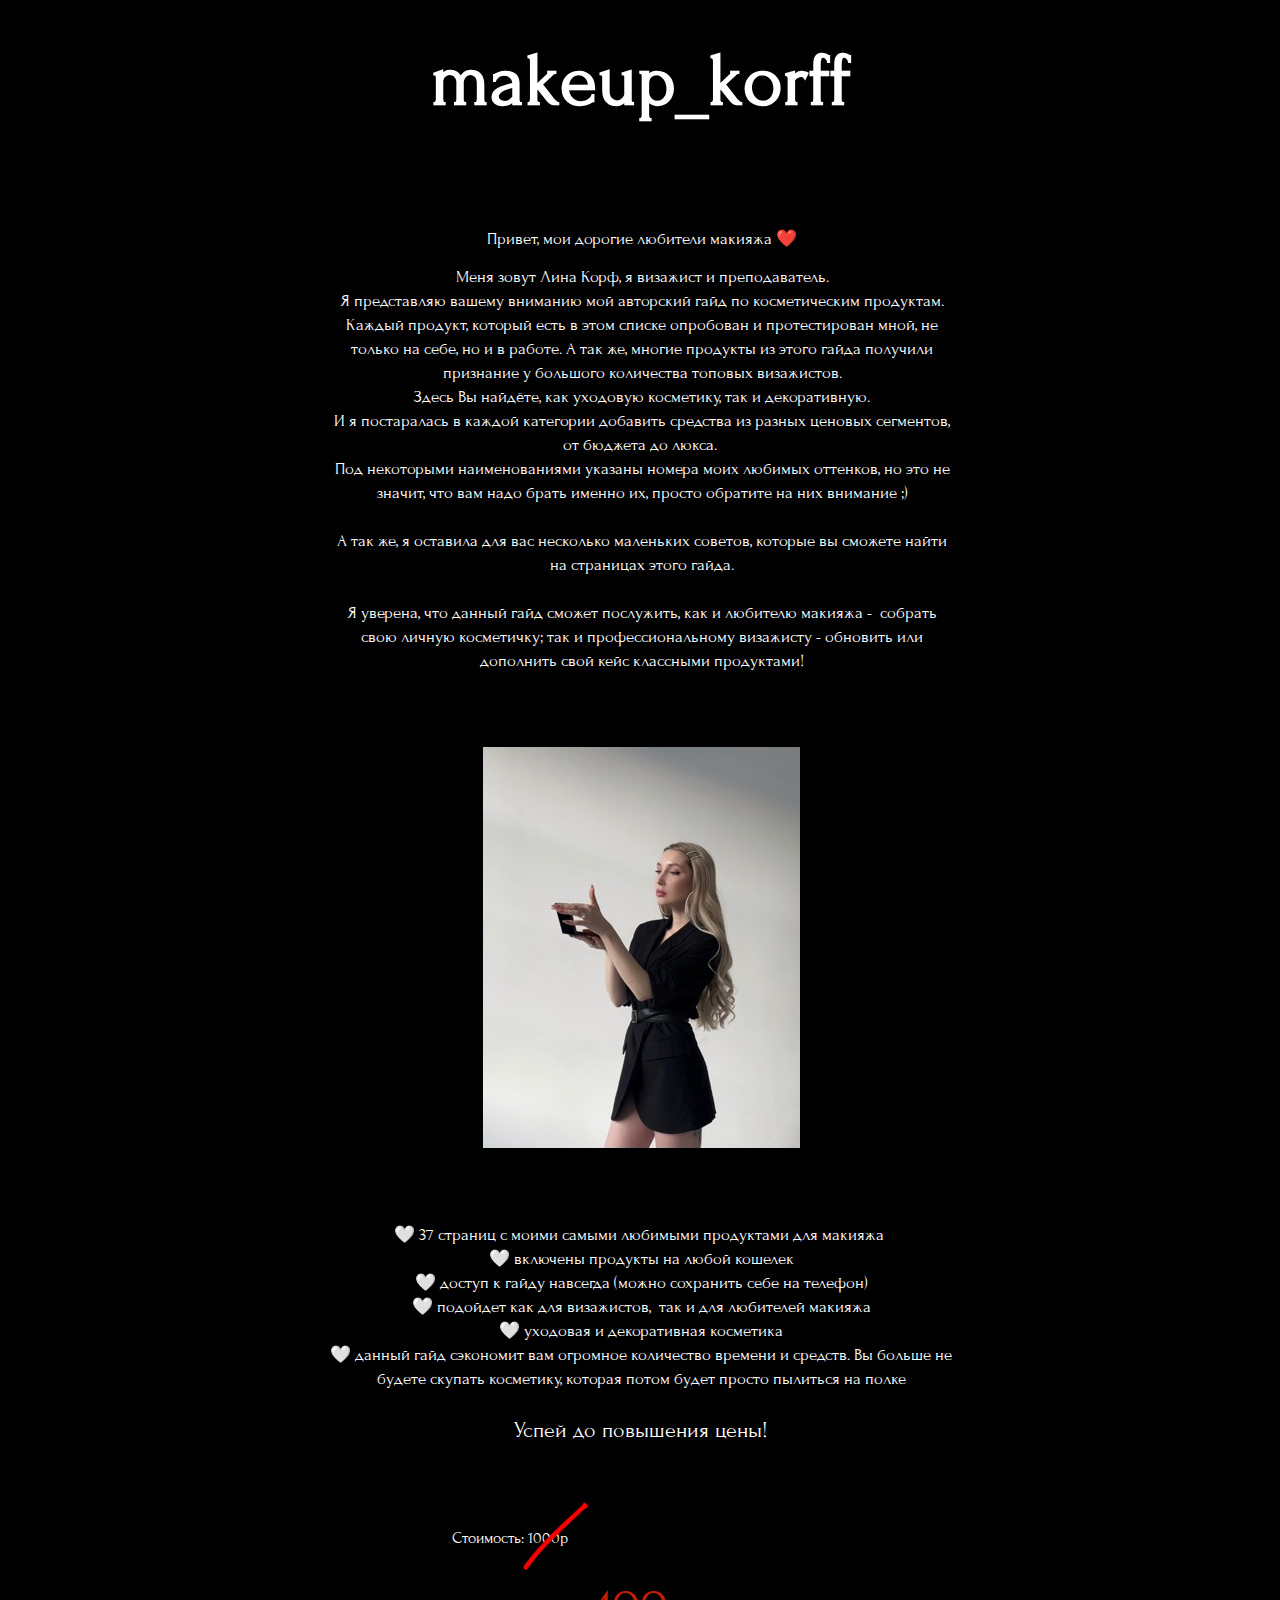
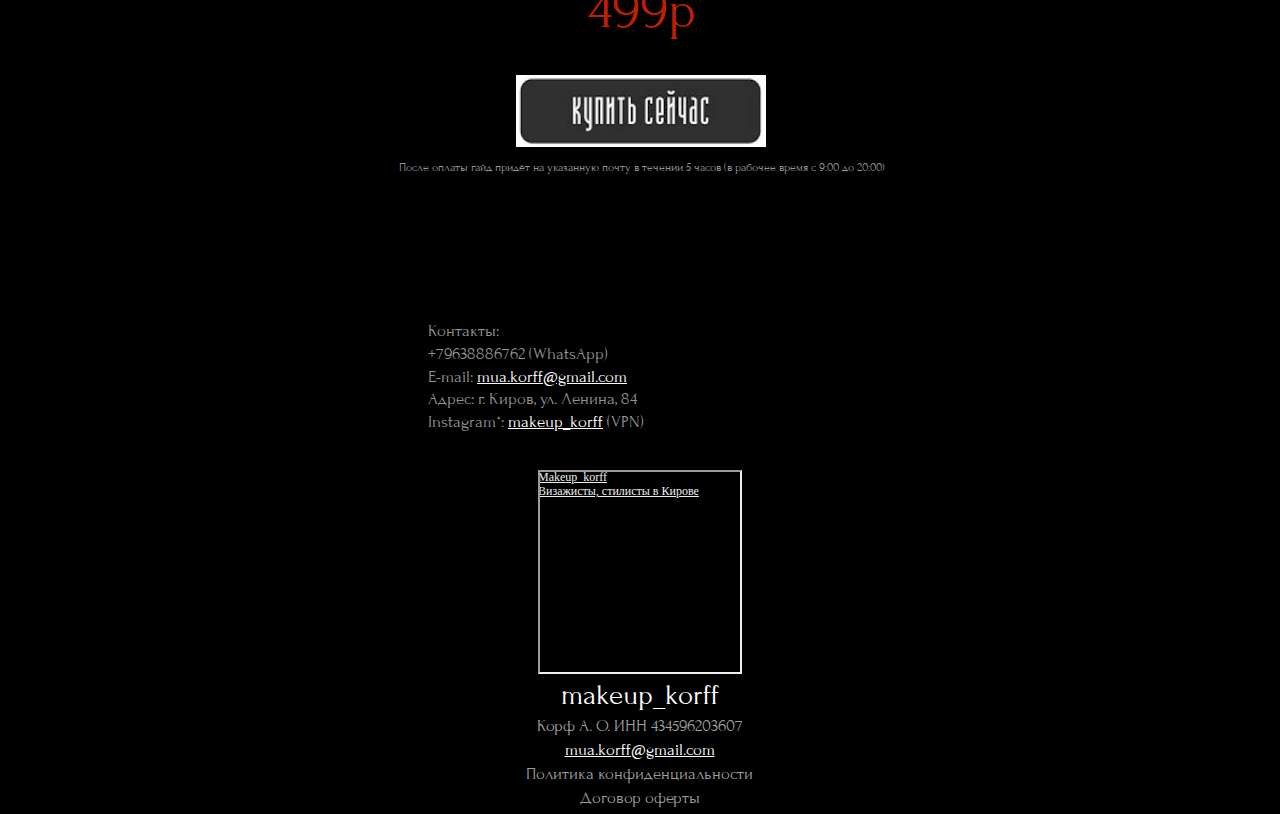
<file: index.html>
<?xml version="1.0" encoding="UTF-8"?>
<!DOCTYPE html PUBLIC "-//W3C//DTD XHTML 1.0 Transitional//EN" "http://www.w3.org/TR/xhtml1/DTD/xhtml1-transitional.dtd">


<html xmlns="http://www.w3.org/1999/xhtml" xml:lang="ru" lang="ru">
  <head><meta http-equiv="Content-Type" content="text/html; charset=UTF-8" />
    <link rel="preconnect" href="https://fonts.googleapis.com">
    <link rel="preconnect" href="https://fonts.gstatic.com" crossorigin>
    <link href="https://fonts.googleapis.com/css2?family=Forum&display=swap" rel="stylesheet">
    <meta name="Generator" content="iWeb 3.0" />
    <meta name="iWeb-Build" content="local-build-20230511" />
    <meta http-equiv="X-UA-Compatible" content="IE=EmulateIE7" />
    <meta name="viewport" content="width=700" />
    <title>makeup_korff</title>
    <link rel="stylesheet" type="text/css" media="screen,print" href="index_files/index.css" />
    <!--[if lt IE 8]><link rel='stylesheet' type='text/css' media='screen,print' href='index_files/indexIE.css'/><![endif]-->
    <!--[if gte IE 8]><link rel='stylesheet' type='text/css' media='screen,print' href='Media/IE8.css'/><![endif]-->
    <style type="text/css">
/*<![CDATA[*/
	@import "Scripts/Widgets/HTMLRegion/Paste.css";
/*]]>*/
</style>
    <script type="text/javascript" src="Scripts/iWebSite.js"></script>
    <script type="text/javascript" src="Scripts/Widgets/SharedResources/WidgetCommon.js"></script>
    <script type="text/javascript" src="Scripts/Widgets/Navbar/navbar.js"></script>
    <script type="text/javascript" src="Scripts/iWebImage.js"></script>
    <script type="text/javascript" src="Scripts/iWebMediaGrid.js"></script>
    <script type="text/javascript" src="Scripts/Widgets/HTMLRegion/Paste.js"></script>
    <script type="text/javascript" src="index_files/index.js"></script>
  </head>
  <body style="background: rgb(0, 0, 0); margin: 0pt; " onload="onPageLoad();" onunload="onPageUnload();">
    <div style="text-align: center; ">
      <div style="margin-bottom: 0px; margin-left: auto; margin-right: auto; margin-top: 0px; overflow: hidden; position: relative; word-wrap: break-word;  background: rgb(0, 0, 0); text-align: left; width: 700px; " id="body_content">
        <div style="margin-left: 0px; position: relative; width: 700px; z-index: 0; " id="nav_layer">
          <div style="height: 0px; line-height: 0px; " class="bumper"> </div>
          <div class="com-apple-iweb-widget-navbar flowDefining" id="widget0" style="margin-left: 29px; margin-top: 0px; opacity: 1.00; position: relative; width: 643px; z-index: 1; ">
    
            <div id="widget0-navbar" class="navbar">

      
              <div id="widget0-bg" class="navbar-bg">

        
                <ul id="widget0-navbar-list" class="navbar-list">
 <li></li> 
</ul>
                
      
</div>
              
    
</div>
          </div>
          
          <div style="clear: both; height: 0px; line-height: 0px; " class="spacer"> </div>
        </div>
        <div style="height: 60px; margin-left: 0px; position: relative; width: 700px; z-index: 10; " id="header_layer">
          <div style="height: 0px; line-height: 0px; " class="bumper"> </div>
          <div id="id1" style="height: 60px; left: 36px; position: absolute; top: 0px; width: 630px; z-index: 1; " class="style_SkipStroke shape-with-text">
            <div class="text-content style_External_630_60" style="padding: 0px; ">
              <div class="style">
                <p style="padding-bottom: 0pt; padding-top: 0pt; " class="paragraph_style">makeup_korff</p>
              </div>
            </div>
          </div>
        </div>
        <div style="margin-left: 0px; position: relative; width: 700px; z-index: 5; " id="body_layer">
          <div style="height: 0px; line-height: 0px; " class="bumper"> </div>
          <div style="height: 1px; line-height: 1px; " class="tinyText"> </div>
          <div style="margin-left: 37px; margin-top: 150px; position: relative; width: 630px; z-index: 1; " class="style_SkipStroke_1 shape-with-text flowDefining">
            <div class="text-content style_External_630_458" style="padding: 0px; ">
              <div class="style">
                <p style="padding-top: 0pt; " class="paragraph_style_1">Меня зовут Лина Корф, я визажист и преподаватель. <br /></p>
                <p class="paragraph_style_1">Я представляю вашему вниманию мой авторский гайд по косметическим продуктам.<br /></p>
                <p class="paragraph_style_1"> Каждый продукт, который есть в этом списке опробован и протестирован мной, не только на себе, но и в работе. А так же, многие продукты из этого гайда получили признание у большого количества топовых визажистов. <br /></p>
                <p class="paragraph_style_1">Здесь Вы найдёте, как уходовую косметику, так и декоративную. <br /></p>
                <p class="paragraph_style_1">И я постаралась в каждой категории добавить средства из разных ценовых сегментов, от бюджета до люкса.  <br /></p>
                <p class="paragraph_style_1">Под некоторыми наименованиями указаны номера моих любимых оттенков, но это не значит, что вам надо брать именно их, просто обратите на них внимание ;)<br /></p>
                <p class="paragraph_style_1"><br /></p>
                <p class="paragraph_style_1">А так же, я оставила для вас несколько маленьких советов, которые вы сможете найти на страницах этого гайда.<br /></p>
                <p class="paragraph_style_1"><br /></p>
                <p style="padding-bottom: 0pt; " class="paragraph_style_1">Я уверена, что данный гайд сможет послужить, как и любителю макияжа -  собрать свою личную косметичку; так и профессиональному визажисту - обновить или дополнить свой кейс классными продуктами!</p>
              </div>
            </div>
          </div>
          


          <div id="id2" style="height: 32px; left: 37px; position: absolute; top: 113px; width: 630px; z-index: 1; " class="style_SkipStroke_2 shape-with-text">
            <div class="text-content graphic_shape_layout_style_default_External_630_32" style="padding: 0px; ">
              <div class="graphic_shape_layout_style_default">
                <p style="padding-bottom: 0pt; padding-top: 0pt; " class="paragraph_style_1">Привет, мои дорогие любители макияжа ❤️</p>
              </div>
            </div>
          </div>
          


          <div id="id3" style="height: 250px; left: 36px; position: absolute; top: 1109px; width: 630px; z-index: 1; " class="style_SkipStroke_1 shape-with-text">
            <div class="text-content style_External_630_250" style="padding: 0px; ">
              <div class="style">
                <p style="padding-top: 0pt; " class="paragraph_style_2"> <span style="line-height: 24px; " class="style_1">🤍 37 страниц с моими самыми любимыми продуктами для макияжа  <br /></span></p>
                <p class="paragraph_style_2"><span style="line-height: 24px; " class="style_1">🤍 включены продукты на любой кошелек<br /></span></p>
                <p class="paragraph_style_2"><span style="line-height: 24px; " class="style_1">🤍 доступ к гайду навсегда (можно сохранить себе на телефон) <br /></span></p>
                <p class="paragraph_style_2"><span style="line-height: 24px; " class="style_1">🤍 подойдет как для визажистов,  так и для любителей макияжа <br /></span></p>
                <p class="paragraph_style_2"><span style="line-height: 24px; " class="style_1">🤍 уходовая и декоративная косметика<br /></span></p>
                <p class="paragraph_style_2"><span style="line-height: 24px; " class="style_1">🤍 данный гайд сэкономит вам огромное количество времени и средств. Вы больше не будете скупать косметику, которая потом будет просто пылиться на полке<br /></span></p>
                <p class="paragraph_style_2"><span style="line-height: 24px; " class="style_1"><br /></span></p>
                <p style="padding-bottom: 0pt; " class="paragraph_style_3"><span style="line-height: 31px; " class="style_2">Успей до повышения цены!</span></p>
              </div>
            </div>
          </div>
          


          <div style="height: 400px; width: 317px;  height: 400px; left: 193px; position: absolute; top: 637px; width: 317px; z-index: 1; " class="tinyText style_SkipStroke_3">
            <img src="index_files/IMG_0837.jpg" alt="" style="border: none; height: 401px; width: 317px; " />
          </div>
          


          <div id="id4" style="height: 151px; left: 158px; position: absolute; top: 1414px; width: 387px; z-index: 1; " class="style_SkipStroke_1 shape-with-text">
            <div class="text-content style_External_387_151" style="padding: 0px; ">
              <div class="style">
                <p style="padding-top: 0pt; " class="paragraph_style_4">Стоимость: 1000р<br /></p>
                <p class="paragraph_style_5"><br /></p>
                <p style="padding-bottom: 0pt; " class="paragraph_style_6">499<span style="line-height: 79px; " class="style_3">р</span></p>
              </div>
            </div>
          </div>
          


          <div id="id5" style="height: 125px; left: 134px; position: absolute; top: 1806px; width: 263px; z-index: 1; " class="style_SkipStroke_1 shape-with-text">
            <div class="text-content style_External_263_125" style="padding: 0px; ">
              <div class="style">
                <p style="padding-top: 0pt; " class="paragraph_style_7">Контакты:<br /></p>
                <p class="paragraph_style_7">+79638886762 (WhatsApp)<br /></p>
                <p class="paragraph_style_7">E-mail: <a title="mailto:mua.korff@gmail.com" href="mailto:mua.korff@gmail.com">mua.korff@gmail.com</a><br /></p>
                <p class="paragraph_style_7">Адрес: г. Киров, ул. Ленина, 84<br /></p>
                <p style="padding-bottom: 0pt; " class="paragraph_style_7">Instagram*: <a onclick="window.open(this.href); return false;" title="http://www.instagram.com/makeup_korff/" href="http://www.instagram.com/makeup_korff/" onkeypress="window.open(this.href); return false;">makeup_korff</a> (VPN)</p>
              </div>
            </div>
          </div>
          


          <div style="height: 71px; width: 250px;  height: 71px; left: 226px; position: absolute; top: 1565px; width: 250px; z-index: 1; " class="tinyText style_SkipStroke_3">
            <a href="op.html" title="op.html"><img src="index_files/photo_2023-05-10_21-06-29.jpg" alt="" style="border: none; height: 72px; width: 250px; " /></a>
          </div>
          <div class="com-apple-iweb-widget-HTMLRegion" id="widget1" style="height: 204px; left: 248px; opacity: 1.00; position: absolute; top: 1960px; width: 204px; z-index: 1; ">
            <script type="text/javascript"><!--//--><![CDATA[//><!--
    var widget1_htmlMarkupURL = ".//index_files/widget1_markup.html";
//--><!]]></script>
            <div id="widget1-htmlRegion" class="html_region_widget"></div>
          </div>
          <script type="text/javascript"><!--//--><![CDATA[//><!--
new Paste('widget1', 'Scripts/Widgets/HTMLRegion', 'Scripts/Widgets/SharedResources', '.', {"emptyLook": false});
//--><!]]></script>
          <div style="height: 92px; width: 92px;  height: 92px; left: 220px; position: absolute; top: 1380px; width: 92px; z-index: 1; " class="tinyText">
            <div style="position: relative; width: 92px; ">
              <img src="index_files/shapeimage_1.png" alt="" style="height: 69px; left: 0px; margin-left: 12px; margin-top: 12px; position: absolute; top: 0px; width: 67px; " />
            </div>
          </div>
          


          <div id="id6" style="height: 44px; left: 35px; position: absolute; top: 2163px; width: 630px; z-index: 1; " class="style_SkipStroke_1 shape-with-text">
            <div class="text-content style_External_630_44" style="padding: 0px; ">
              <div class="style">
                <p style="padding-bottom: 0pt; padding-top: 0pt; " class="paragraph_style_8">makeup_korff</p>
              </div>
            </div>
          </div>
          


          <div id="id7" style="height: 114px; left: 86px; position: absolute; top: 1645px; width: 532px; z-index: 1; " class="style_SkipStroke_1 shape-with-text">
            <div class="text-content style_External_532_114" style="padding: 0px; ">
              <div class="style">
                <p style="padding-bottom: 0pt; padding-top: 0pt; " class="paragraph_style_9">После оплаты гайд придёт на указанную почту в течении 5 часов (в рабочее время с 9:00 до 20:00)</p>
              </div>
            </div>
          </div>
          <div style="height: 1618px; line-height: 1618px; " class="spacer"> </div>
        </div>
        <div style="height: 119px; margin-left: 0px; position: relative; width: 700px; z-index: 15; " id="footer_layer">
          <div style="height: 0px; line-height: 0px; " class="bumper"> </div>
          <div id="id8" style="height: 104px; left: 25px; position: absolute; top: 15px; width: 649px; z-index: 1; " class="style_SkipStroke_1 shape-with-text">
            <div class="text-content style_External_649_104" style="padding: 0px; ">
              <div class="style">
                <p style="padding-top: 0pt; " class="paragraph_style_10">Корф А. О. ИНН 434596203607<br /></p>
                <p class="paragraph_style_10"><a title="mailto:mua.korff@gmail.com" href="mailto:mua.korff@gmail.com">mua.korff@gmail.com</a><br /></p>
                <p class="paragraph_style_10"><a class="class1" title="http://repetur.github.io/swc/pk.html" href="http://repetur.github.io/swc/pk.html">Политика конфиденциальности<br /></a></p>
                <p style="padding-bottom: 0pt; " class="paragraph_style_10"><a class="class1" title="http://repetur.github.io/swc/do.html" href="http://repetur.github.io/swc/do.html">Договор оферты</a></p>
              </div>
            </div>
          </div>
        </div>
      </div>
    </div>
  </body>
</html>
</file>
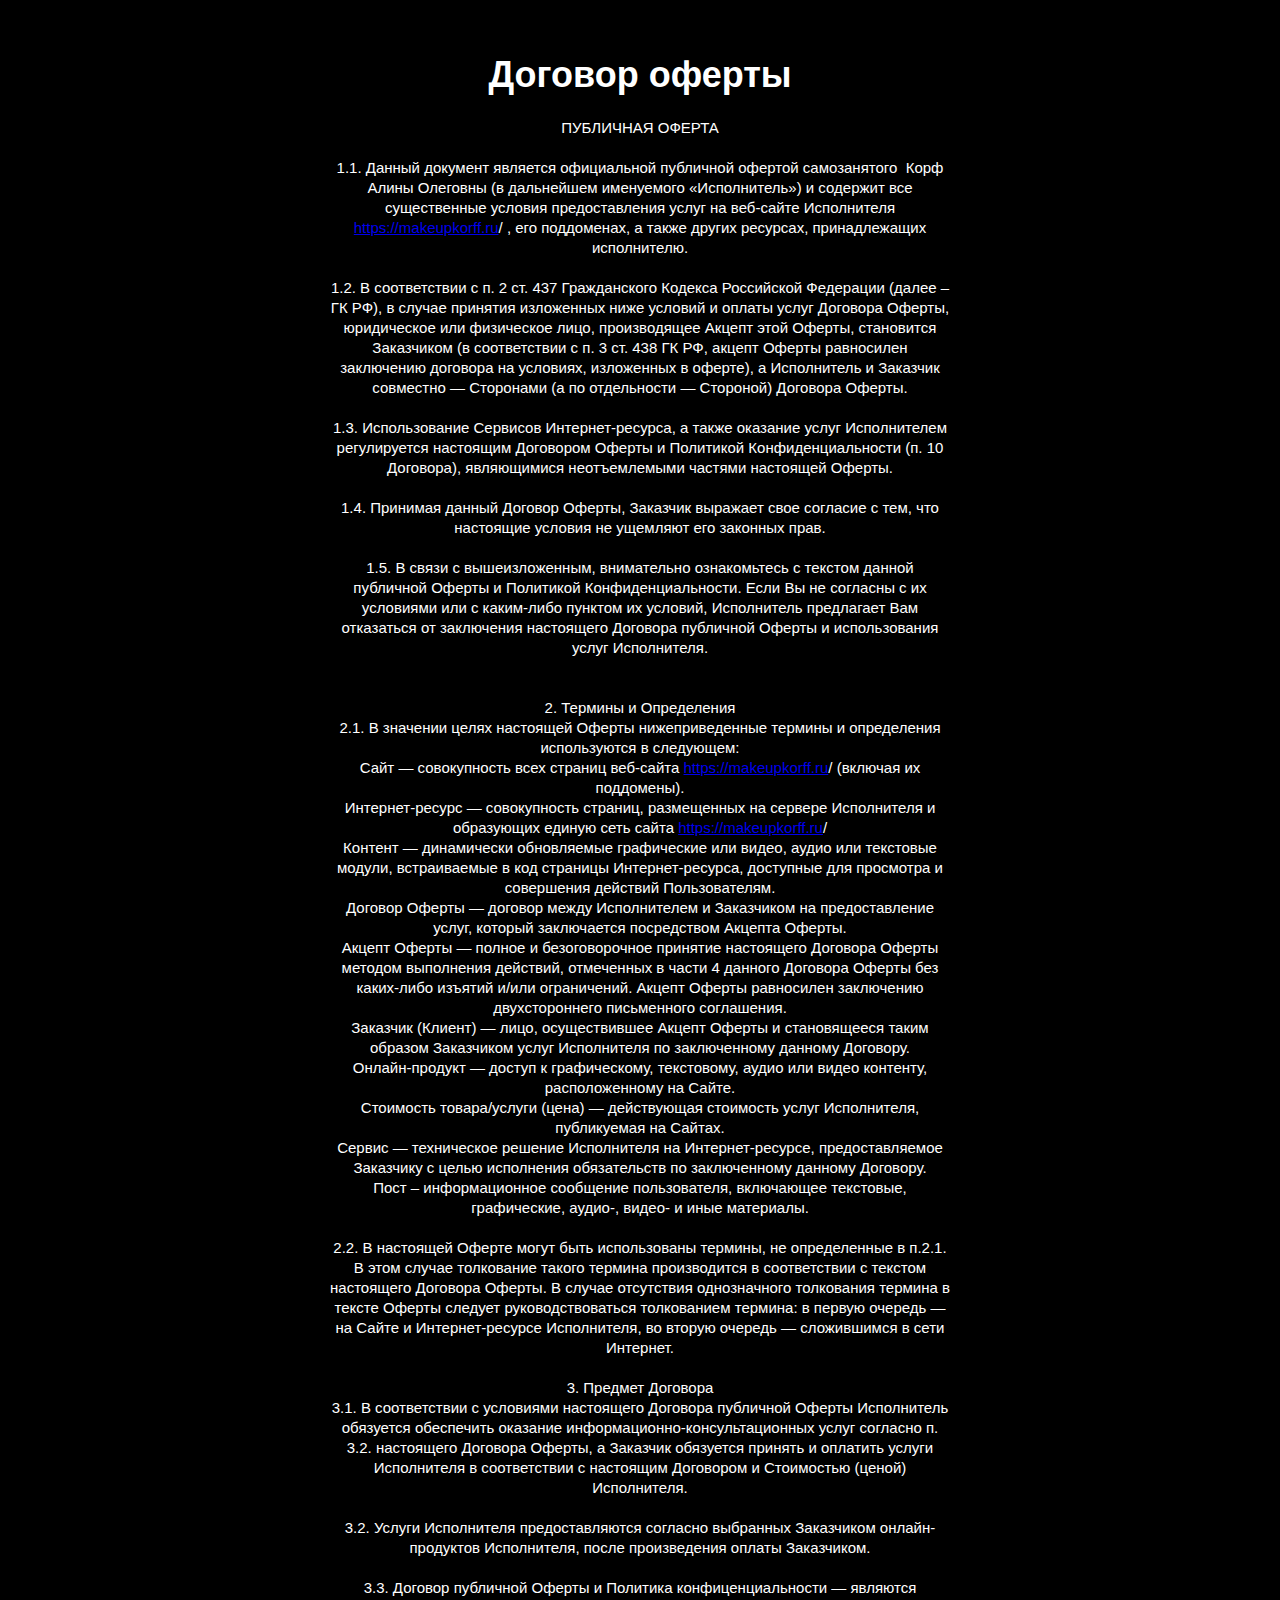
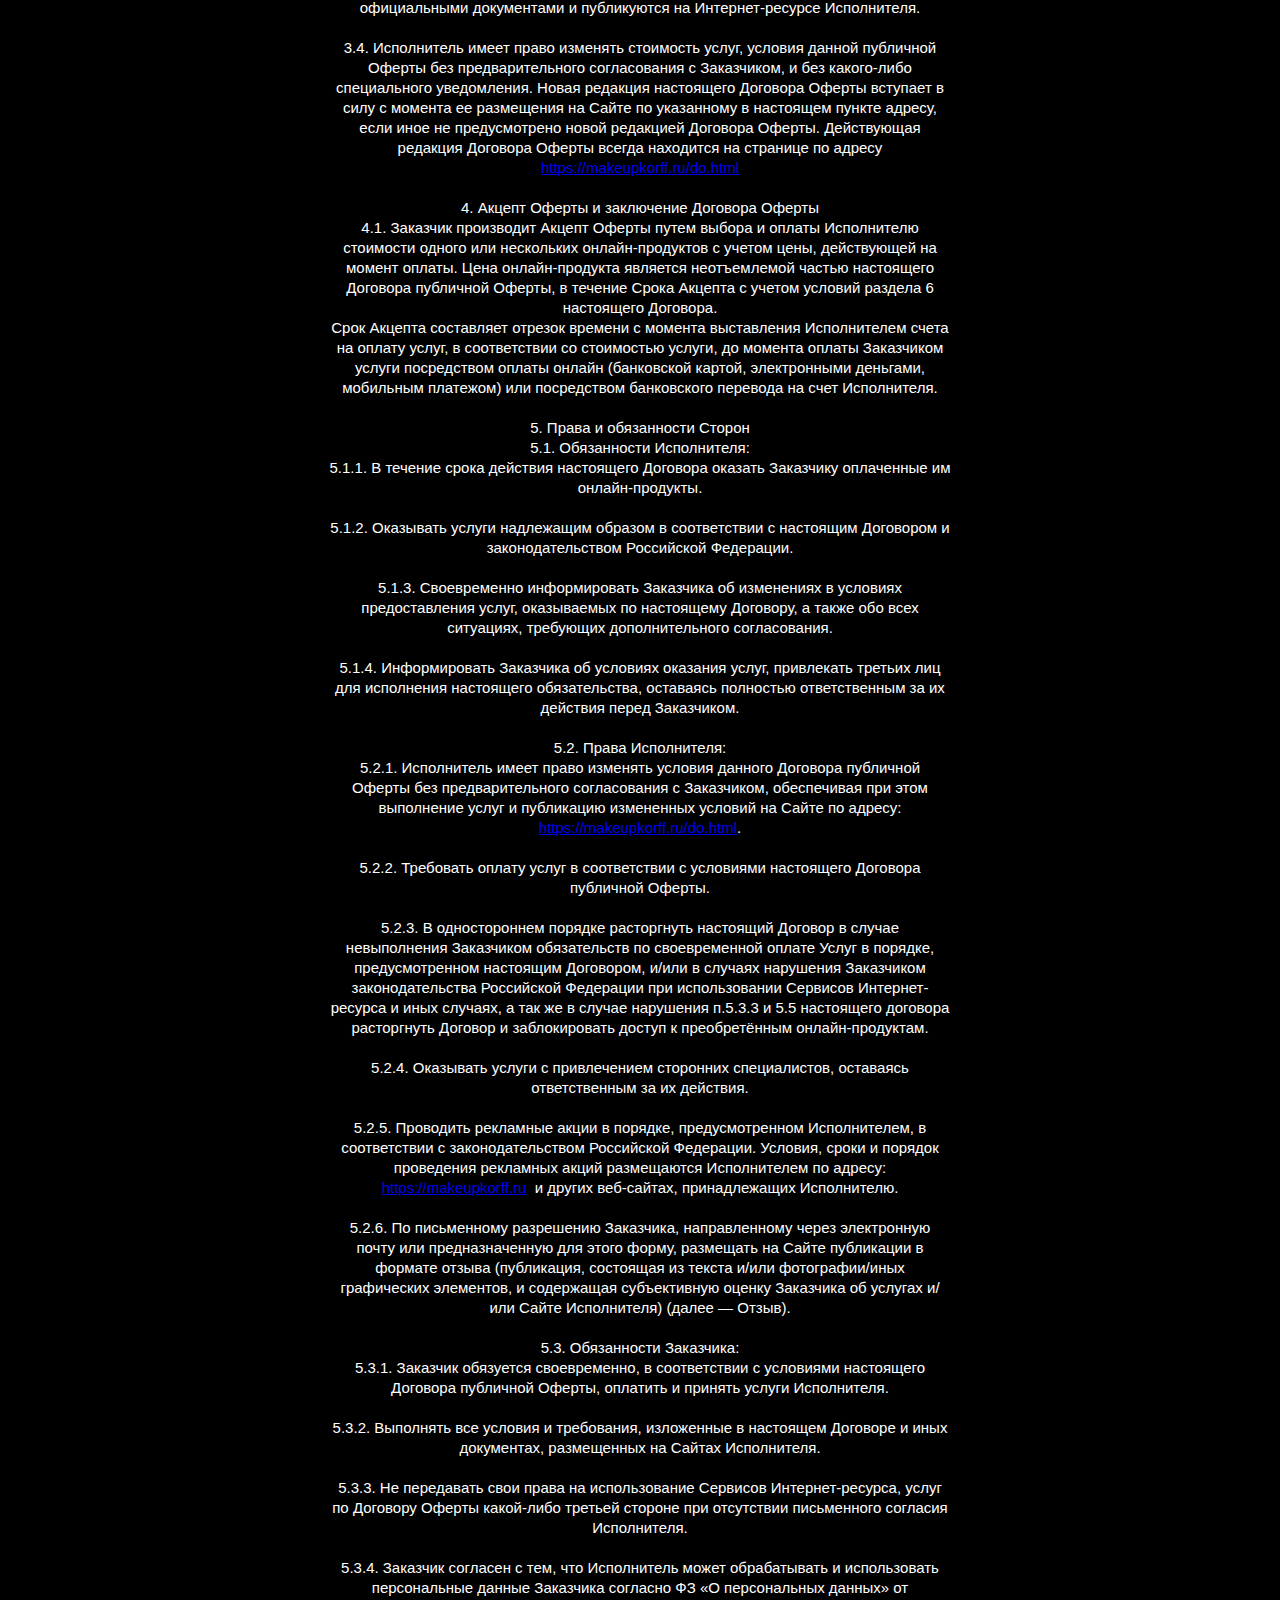
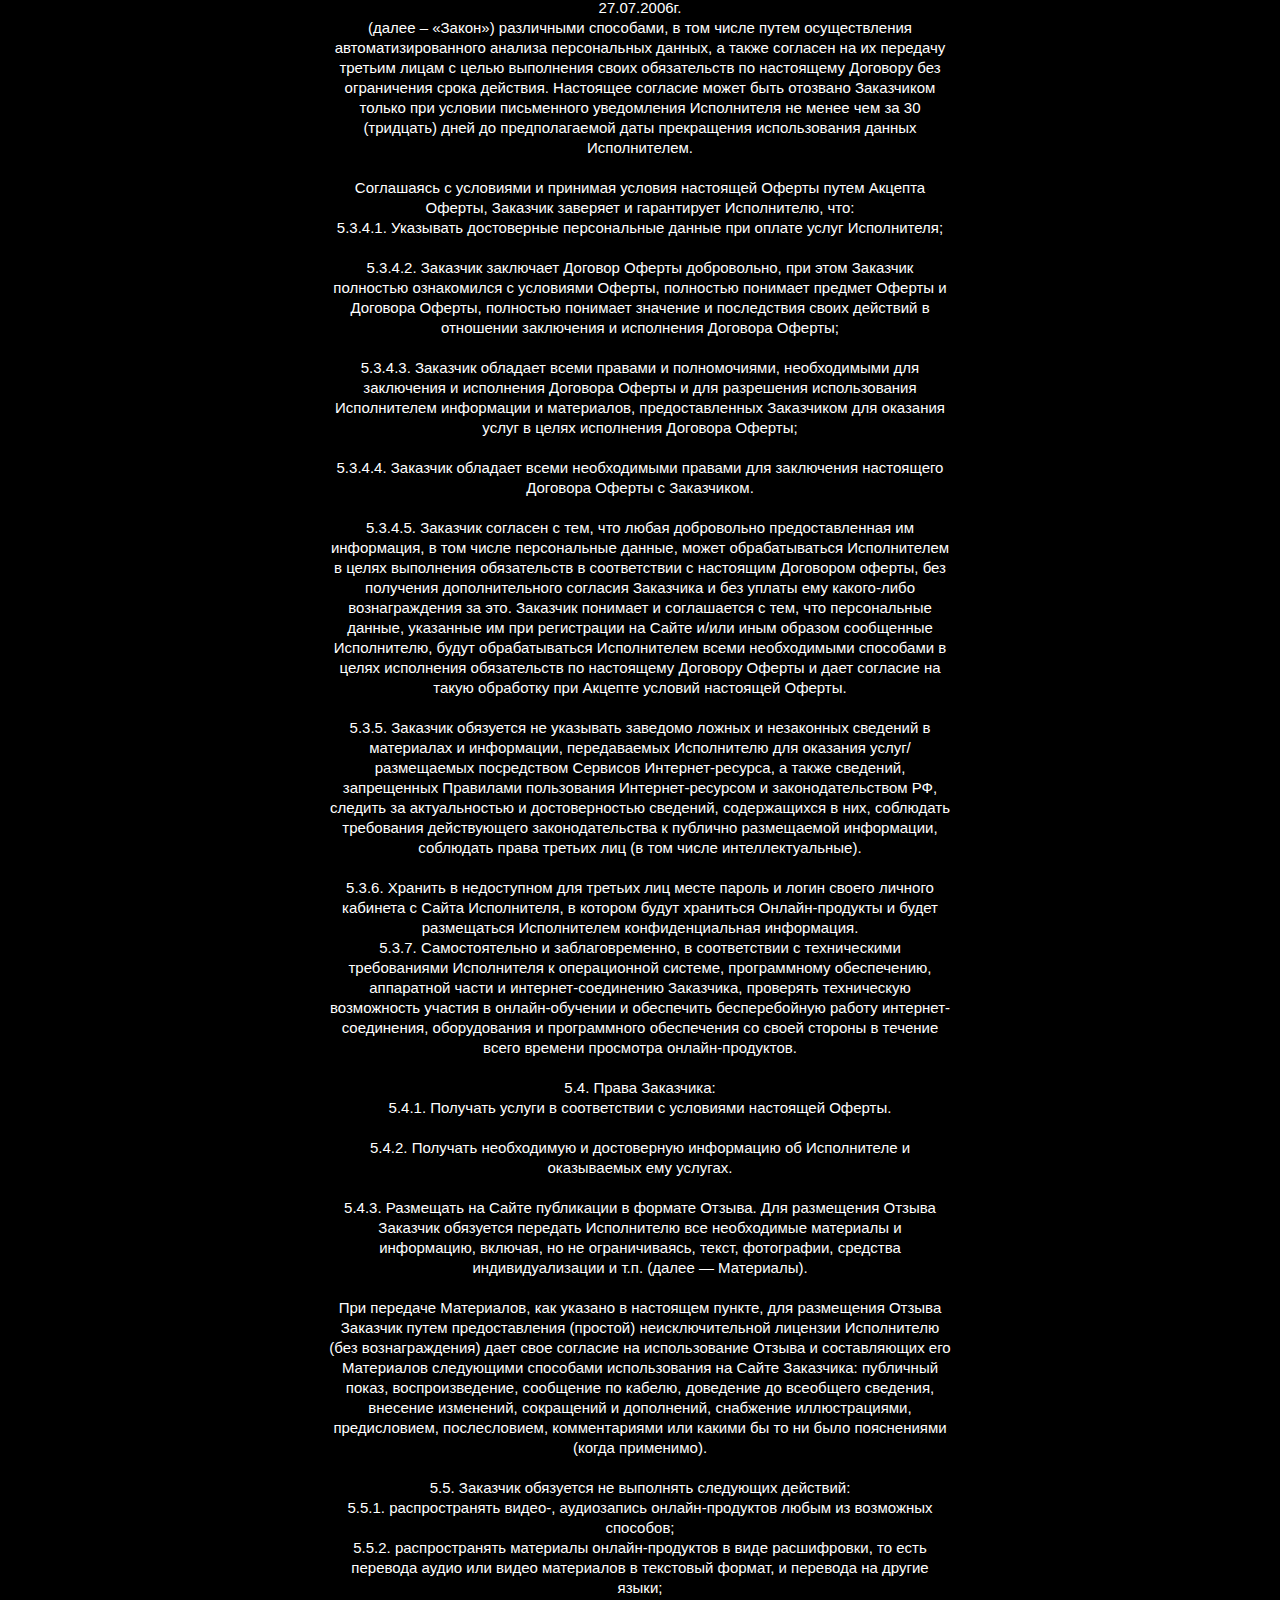
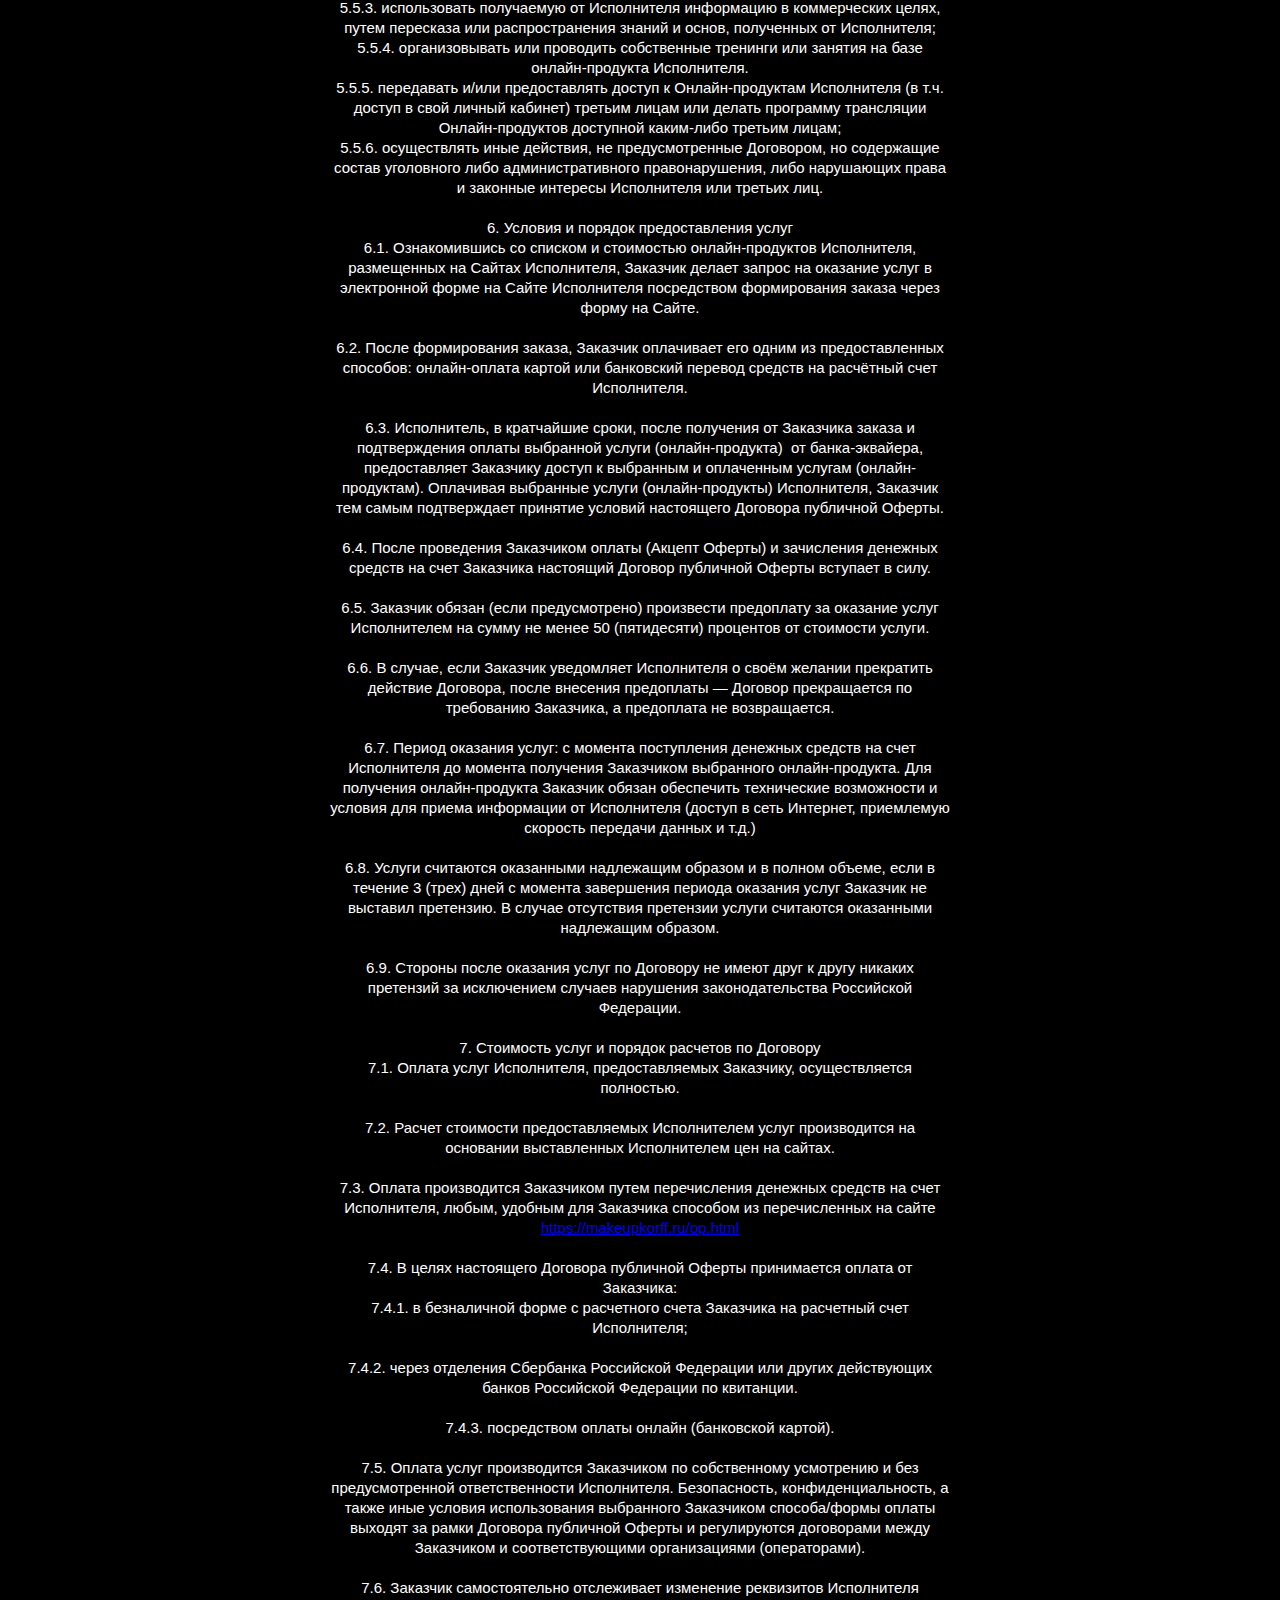
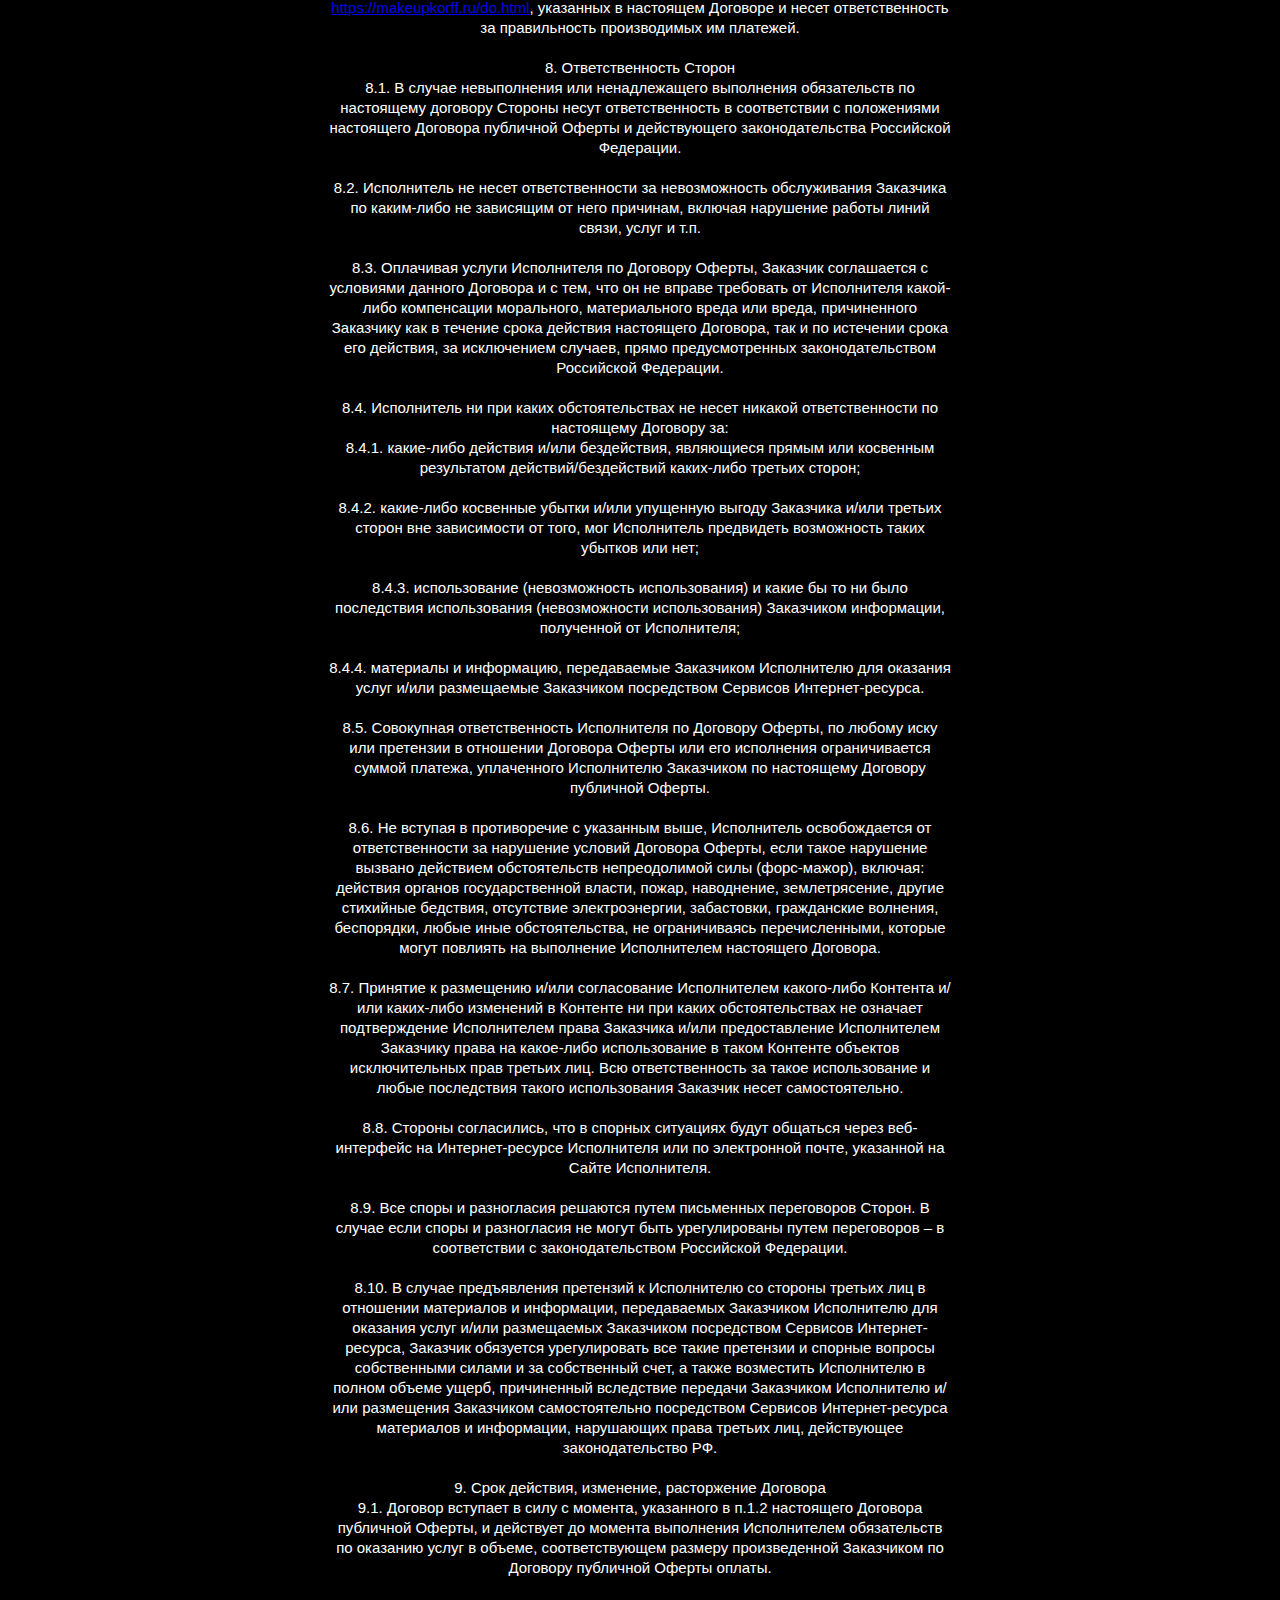
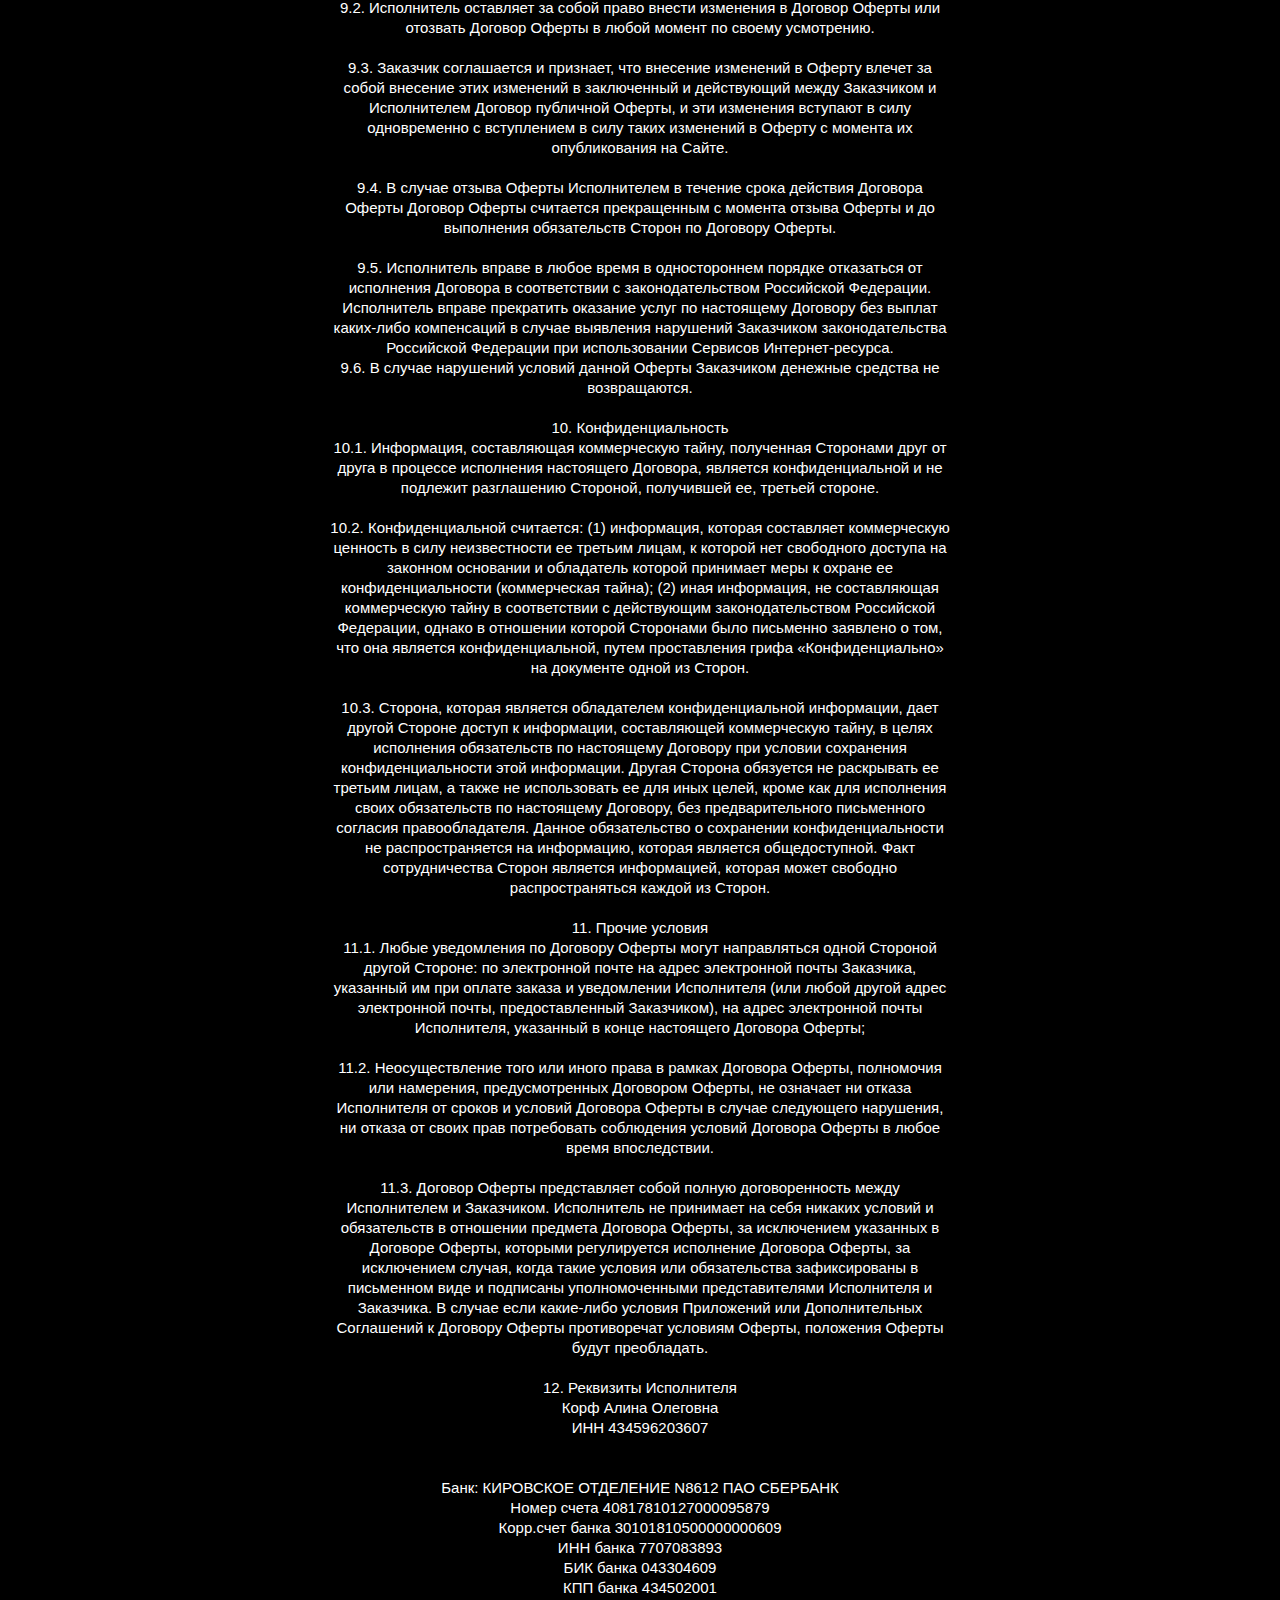
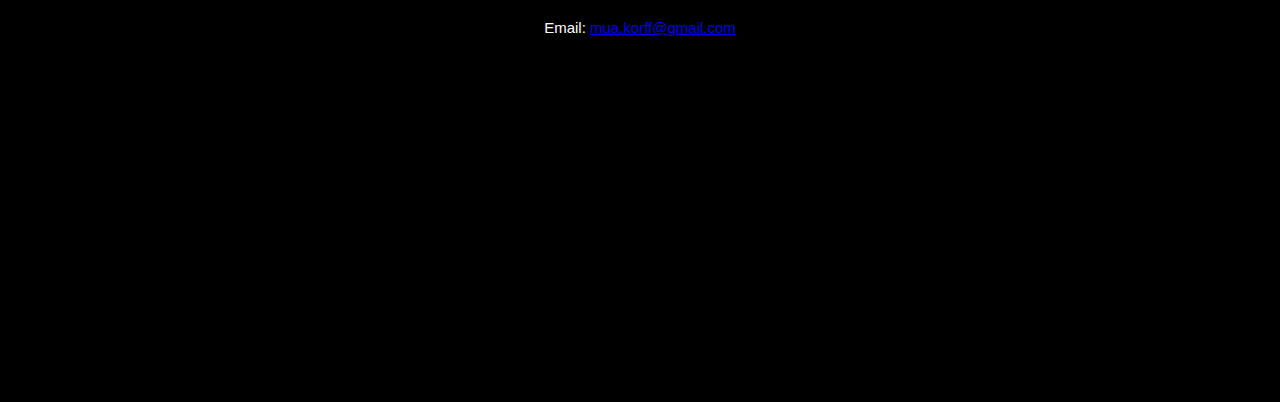
<file: do.html>
<?xml version="1.0" encoding="UTF-8"?>
<!DOCTYPE html PUBLIC "-//W3C//DTD XHTML 1.0 Transitional//EN" "http://www.w3.org/TR/xhtml1/DTD/xhtml1-transitional.dtd">


<html xmlns="http://www.w3.org/1999/xhtml" xml:lang="ru" lang="ru">
  <head><meta http-equiv="Content-Type" content="text/html; charset=UTF-8" />
    
    <meta name="Generator" content="iWeb 3.0" />
    <meta name="iWeb-Build" content="local-build-20230524" />
    <meta http-equiv="X-UA-Compatible" content="IE=EmulateIE7" />
    <meta name="viewport" content="width=700" />
    <title>Договор оферты</title>
    <link rel="stylesheet" type="text/css" media="screen,print" href="do_files/do.css" />
    <!--[if lt IE 8]><link rel='stylesheet' type='text/css' media='screen,print' href='do_files/doIE.css'/><![endif]-->
    <!--[if gte IE 8]><link rel='stylesheet' type='text/css' media='screen,print' href='Media/IE8.css'/><![endif]-->
    <script type="text/javascript" src="Scripts/iWebSite.js"></script>
    <script type="text/javascript" src="Scripts/Widgets/SharedResources/WidgetCommon.js"></script>
    <script type="text/javascript" src="Scripts/Widgets/Navbar/navbar.js"></script>
    <script type="text/javascript" src="Scripts/Widgets/GoogleMap/GoogleMap.js"></script>
    <script type="text/javascript" src="do_files/do.js"></script>
  </head>
  <body style="background: rgb(0, 0, 0); margin: 0pt; " onload="onPageLoad();" onunload="onPageUnload();">
    <div style="text-align: center; ">
      <div style="margin-bottom: 0px; margin-left: auto; margin-right: auto; margin-top: 0px; overflow: hidden; position: relative; word-wrap: break-word;  background: rgb(0, 0, 0); text-align: left; width: 700px; " id="body_content">
        <div style="margin-left: 0px; position: relative; width: 700px; z-index: 0; " id="nav_layer">
          <div style="height: 0px; line-height: 0px; " class="bumper"> </div>
          <div class="com-apple-iweb-widget-navbar flowDefining" id="widget0" style="margin-left: 347px; margin-top: 0px; opacity: 1.00; position: relative; width: 5px; z-index: 1; ">
    
            <div id="widget0-navbar" class="navbar">

      
              <div id="widget0-bg" class="navbar-bg">

        
                <ul id="widget0-navbar-list" class="navbar-list">
 <li></li> 
</ul>
                
      
</div>
              
    
</div>
          </div>
          <script type="text/javascript"><!--//--><![CDATA[//><!--
//--><!]]></script>
          <div style="clear: both; height: 0px; line-height: 0px; " class="spacer"> </div>
        </div>
        <div style="height: 50px; margin-left: 0px; position: relative; width: 700px; z-index: 10; " id="header_layer">
          <div style="height: 0px; line-height: 0px; " class="bumper"> </div>
          <div id="id1" style="height: 50px; left: 35px; position: absolute; top: 0px; width: 630px; z-index: 1; " class="style_SkipStroke shape-with-text">
            <div class="text-content style_External_630_50" style="padding: 0px; ">
              <div class="style">
                <p style="padding-bottom: 0pt; padding-top: 0pt; " class="Header">Договор оферты</p>
              </div>
            </div>
          </div>
        </div>
        <div style="margin-left: 0px; position: relative; width: 700px; z-index: 5; " id="body_layer">
          <div style="height: 0px; line-height: 0px; " class="bumper"> </div>
          <div id="id2" style="height: 9738px; left: 35px; position: absolute; top: 14px; width: 630px; z-index: 1; " class="style_SkipStroke_1 shape-with-text">
            <div class="text-content graphic_shape_layout_style_default_External_630_9738" style="padding: 0px; ">
              <div class="graphic_shape_layout_style_default">
                <p style="padding-top: 0pt; " class="paragraph_style">ПУБЛИЧНАЯ ОФЕРТА<br /></p>
                <p class="paragraph_style"> <br /></p>
                <p class="paragraph_style">1.1. Данный документ является официальной публичной офертой самозанятого  Корф Алины Олеговны (в дальнейшем именуемого «Исполнитель») и содержит все существенные условия предоставления услуг на веб-сайте Исполнителя <a title="https://makeupkorff.ru" href="https://makeupkorff.ru">https://makeupkorff.ru</a>/ , его поддоменах, а также других ресурсах, принадлежащих исполнителю.<br /></p>
                <p class="paragraph_style"> <br /></p>
                <p class="paragraph_style">1.2. В соответствии с п. 2 ст. 437 Гражданского Кодекса Российской Федерации (далее – ГК РФ), в случае принятия изложенных ниже условий и оплаты услуг Договора Оферты, юридическое или физическое лицо, производящее Акцепт этой Оферты, становится Заказчиком (в соответствии с п. 3 ст. 438 ГК РФ, акцепт Оферты равносилен заключению договора на условиях, изложенных в оферте), а Исполнитель и Заказчик совместно — Сторонами (а по отдельности — Стороной) Договора Оферты.<br /></p>
                <p class="paragraph_style"> <br /></p>
                <p class="paragraph_style">1.3. Использование Сервисов Интернет-ресурса, а также оказание услуг Исполнителем регулируется настоящим Договором Оферты и Политикой Конфиденциальности (п. 10 Договора), являющимися неотъемлемыми частями настоящей Оферты.<br /></p>
                <p class="paragraph_style"> <br /></p>
                <p class="paragraph_style">1.4. Принимая данный Договор Оферты, Заказчик выражает свое согласие с тем, что настоящие условия не ущемляют его законных прав.<br /></p>
                <p class="paragraph_style"> <br /></p>
                <p class="paragraph_style">1.5. В связи с вышеизложенным, внимательно ознакомьтесь с текстом данной публичной Оферты и Политикой Конфиденциальности. Если Вы не согласны с их условиями или с каким-либо пунктом их условий, Исполнитель предлагает Вам отказаться от заключения настоящего Договора публичной Оферты и использования услуг Исполнителя.<br /></p>
                <p class="paragraph_style"> <br /></p>
                <p class="paragraph_style"> <br /></p>
                <p class="paragraph_style">2. Термины и Определения<br /></p>
                <p class="paragraph_style">2.1. В значении целях настоящей Оферты нижеприведенные термины и определения используются в следующем:<br /></p>
                <p class="paragraph_style">Сайт — совокупность всех страниц веб-сайта <a title="https://makeupkorff.ru" href="https://makeupkorff.ru">https://makeupkorff.ru</a>/ (включая их поддомены).<br /></p>
                <p class="paragraph_style">Интернет-ресурс — совокупность страниц, размещенных на сервере Исполнителя и образующих единую сеть сайта <a title="https://makeupkorff.ru" href="https://makeupkorff.ru">https://makeupkorff.ru</a>/ <br /></p>
                <p class="paragraph_style">Контент — динамически обновляемые графические или видео, аудио или текстовые модули, встраиваемые в код страницы Интернет-ресурса, доступные для просмотра и совершения действий Пользователям.<br /></p>
                <p class="paragraph_style">Договор Оферты — договор между Исполнителем и Заказчиком на предоставление услуг, который заключается посредством Акцепта Оферты.<br /></p>
                <p class="paragraph_style">Акцепт Оферты — полное и безоговорочное принятие настоящего Договора Оферты методом выполнения действий, отмеченных в части 4 данного Договора Оферты без каких-либо изъятий и/или ограничений. Акцепт Оферты равносилен заключению двухстороннего письменного соглашения.<br /></p>
                <p class="paragraph_style">Заказчик (Клиент) — лицо, осуществившее Акцепт Оферты и становящееся таким образом Заказчиком услуг Исполнителя по заключенному данному Договору.<br /></p>
                <p class="paragraph_style">Онлайн-продукт — доступ к графическому, текстовому, аудио или видео контенту, расположенному на Сайте.<br /></p>
                <p class="paragraph_style">Стоимость товара/услуги (цена) — действующая стоимость услуг Исполнителя, публикуемая на Сайтах.<br /></p>
                <p class="paragraph_style">Сервис — техническое решение Исполнителя на Интернет-ресурсе, предоставляемое Заказчику с целью исполнения обязательств по заключенному данному Договору.<br /></p>
                <p class="paragraph_style">Пост – информационное сообщение пользователя, включающее текстовые, графические, аудио-, видео- и иные материалы.<br /></p>
                <p class="paragraph_style"> <br /></p>
                <p class="paragraph_style">2.2. В настоящей Оферте могут быть использованы термины, не определенные в п.2.1. В этом случае толкование такого термина производится в соответствии с текстом настоящего Договора Оферты. В случае отсутствия однозначного толкования термина в тексте Оферты следует руководствоваться толкованием термина: в первую очередь — на Сайте и Интернет-ресурсе Исполнителя, во вторую очередь — сложившимся в сети Интернет.<br /></p>
                <p class="paragraph_style"> <br /></p>
                <p class="paragraph_style">3. Предмет Договора<br /></p>
                <p class="paragraph_style">3.1. В соответствии с условиями настоящего Договора публичной Оферты Исполнитель обязуется обеспечить оказание информационно-консультационных услуг согласно п. 3.2. настоящего Договора Оферты, а Заказчик обязуется принять и оплатить услуги Исполнителя в соответствии с настоящим Договором и Стоимостью (ценой) Исполнителя.<br /></p>
                <p class="paragraph_style"> <br /></p>
                <p class="paragraph_style">3.2. Услуги Исполнителя предоставляются согласно выбранных Заказчиком онлайн-продуктов Исполнителя, после произведения оплаты Заказчиком.<br /></p>
                <p class="paragraph_style"> <br /></p>
                <p class="paragraph_style">3.3. Договор публичной Оферты и Политика конфиценциальности — являются официальными документами и публикуются на Интернет-ресурсе Исполнителя.<br /></p>
                <p class="paragraph_style"> <br /></p>
                <p class="paragraph_style">3.4. Исполнитель имеет право изменять стоимость услуг, условия данной публичной Оферты без предварительного согласования с Заказчиком, и без какого-либо специального уведомления. Новая редакция настоящего Договора Оферты вступает в силу с момента ее размещения на Сайте по указанному в настоящем пункте адресу, если иное не предусмотрено новой редакцией Договора Оферты. Действующая редакция Договора Оферты всегда находится на странице по адресу <a title="https://makeupkorff.ru/do.html" href="https://makeupkorff.ru/do.html">https://makeupkorff.ru/do.html</a><br /></p>
                <p class="paragraph_style"> <br /></p>
                <p class="paragraph_style">4. Акцепт Оферты и заключение Договора Оферты<br /></p>
                <p class="paragraph_style">4.1. Заказчик производит Акцепт Оферты путем выбора и оплаты Исполнителю стоимости одного или нескольких онлайн-продуктов с учетом цены, действующей на момент оплаты. Цена онлайн-продукта является неотъемлемой частью настоящего Договора публичной Оферты, в течение Срока Акцепта с учетом условий раздела 6 настоящего Договора.<br /></p>
                <p class="paragraph_style">Срок Акцепта составляет отрезок времени с момента выставления Исполнителем счета на оплату услуг, в соответствии со стоимостью услуги, до момента оплаты Заказчиком услуги посредством оплаты онлайн (банковской картой, электронными деньгами, мобильным платежом) или посредством банковского перевода на счет Исполнителя.<br /></p>
                <p class="paragraph_style"> <br /></p>
                <p class="paragraph_style">5. Права и обязанности Сторон<br /></p>
                <p class="paragraph_style">5.1. Обязанности Исполнителя:<br /></p>
                <p class="paragraph_style">5.1.1. В течение срока действия настоящего Договора оказать Заказчику оплаченные им онлайн-продукты.<br /></p>
                <p class="paragraph_style"> <br /></p>
                <p class="paragraph_style">5.1.2. Оказывать услуги надлежащим образом в соответствии с настоящим Договором и законодательством Российской Федерации.<br /></p>
                <p class="paragraph_style"> <br /></p>
                <p class="paragraph_style">5.1.3. Своевременно информировать Заказчика об изменениях в условиях предоставления услуг, оказываемых по настоящему Договору, а также обо всех ситуациях, требующих дополнительного согласования.<br /></p>
                <p class="paragraph_style"> <br /></p>
                <p class="paragraph_style">5.1.4. Информировать Заказчика об условиях оказания услуг, привлекать третьих лиц для исполнения настоящего обязательства, оставаясь полностью ответственным за их действия перед Заказчиком.<br /></p>
                <p class="paragraph_style"> <br /></p>
                <p class="paragraph_style">5.2. Права Исполнителя:<br /></p>
                <p class="paragraph_style">5.2.1. Исполнитель имеет право изменять условия данного Договора публичной Оферты без предварительного согласования с Заказчиком, обеспечивая при этом выполнение услуг и публикацию измененных условий на Сайте по адресу: <a title="https://makeupkorff.ru/do.html" href="https://makeupkorff.ru/do.html">https://makeupkorff.ru/do.html</a>.<br /></p>
                <p class="paragraph_style"> <br /></p>
                <p class="paragraph_style">5.2.2. Требовать оплату услуг в соответствии с условиями настоящего Договора публичной Оферты.<br /></p>
                <p class="paragraph_style"> <br /></p>
                <p class="paragraph_style">5.2.3. В одностороннем порядке расторгнуть настоящий Договор в случае невыполнения Заказчиком обязательств по своевременной оплате Услуг в порядке, предусмотренном настоящим Договором, и/или в случаях нарушения Заказчиком законодательства Российской Федерации при использовании Сервисов Интернет-ресурса и иных случаях, а так же в случае нарушения п.5.3.3 и 5.5 настоящего договора расторгнуть Договор и заблокировать доступ к преобретённым онлайн-продуктам.<br /></p>
                <p class="paragraph_style"> <br /></p>
                <p class="paragraph_style">5.2.4. Оказывать услуги с привлечением сторонних специалистов, оставаясь ответственным за их действия.<br /></p>
                <p class="paragraph_style"> <br /></p>
                <p class="paragraph_style">5.2.5. Проводить рекламные акции в порядке, предусмотренном Исполнителем, в соответствии с законодательством Российской Федерации. Условия, сроки и порядок проведения рекламных акций размещаются Исполнителем по адресу: <a title="https://makeupkorff.ru" href="https://makeupkorff.ru">https://makeupkorff.ru</a>  и других веб-сайтах, принадлежащих Исполнителю.<br /></p>
                <p class="paragraph_style"> <br /></p>
                <p class="paragraph_style">5.2.6. По письменному разрешению Заказчика, направленному через электронную почту или предназначенную для этого форму, размещать на Сайте публикации в формате отзыва (публикация, состоящая из текста и/или фотографии/иных графических элементов, и содержащая субъективную оценку Заказчика об услугах и/или Сайте Исполнителя) (далее — Отзыв).<br /></p>
                <p class="paragraph_style"> <br /></p>
                <p class="paragraph_style">5.3. Обязанности Заказчика:<br /></p>
                <p class="paragraph_style">5.3.1. Заказчик обязуется своевременно, в соответствии с условиями настоящего Договора публичной Оферты, оплатить и принять услуги Исполнителя.<br /></p>
                <p class="paragraph_style"> <br /></p>
                <p class="paragraph_style">5.3.2. Выполнять все условия и требования, изложенные в настоящем Договоре и иных документах, размещенных на Сайтах Исполнителя.<br /></p>
                <p class="paragraph_style"> <br /></p>
                <p class="paragraph_style">5.3.3. Не передавать свои права на использование Сервисов Интернет-ресурса, услуг по Договору Оферты какой-либо третьей стороне при отсутствии письменного согласия Исполнителя.<br /></p>
                <p class="paragraph_style"> <br /></p>
                <p class="paragraph_style">5.3.4. Заказчик согласен с тем, что Исполнитель может обрабатывать и использовать персональные данные Заказчика согласно ФЗ «О персональных данных» от 27.07.2006г.<br /></p>
                <p class="paragraph_style">(далее – «Закон») различными способами, в том числе путем осуществления автоматизированного анализа персональных данных, а также согласен на их передачу третьим лицам с целью выполнения своих обязательств по настоящему Договору без ограничения срока действия. Настоящее согласие может быть отозвано Заказчиком только при условии письменного уведомления Исполнителя не менее чем за 30 (тридцать) дней до предполагаемой даты прекращения использования данных Исполнителем.<br /></p>
                <p class="paragraph_style"> <br /></p>
                <p class="paragraph_style">Соглашаясь с условиями и принимая условия настоящей Оферты путем Акцепта Оферты, Заказчик заверяет и гарантирует Исполнителю, что:<br /></p>
                <p class="paragraph_style">5.3.4.1. Указывать достоверные персональные данные при оплате услуг Исполнителя;<br /></p>
                <p class="paragraph_style"> <br /></p>
                <p class="paragraph_style">5.3.4.2. Заказчик заключает Договор Оферты добровольно, при этом Заказчик полностью ознакомился с условиями Оферты, полностью понимает предмет Оферты и Договора Оферты, полностью понимает значение и последствия своих действий в отношении заключения и исполнения Договора Оферты;<br /></p>
                <p class="paragraph_style"> <br /></p>
                <p class="paragraph_style">5.3.4.3. Заказчик обладает всеми правами и полномочиями, необходимыми для заключения и исполнения Договора Оферты и для разрешения использования Исполнителем информации и материалов, предоставленных Заказчиком для оказания услуг в целях исполнения Договора Оферты;<br /></p>
                <p class="paragraph_style"> <br /></p>
                <p class="paragraph_style">5.3.4.4. Заказчик обладает всеми необходимыми правами для заключения настоящего Договора Оферты с Заказчиком.<br /></p>
                <p class="paragraph_style"> <br /></p>
                <p class="paragraph_style">5.3.4.5. Заказчик согласен с тем, что любая добровольно предоставленная им информация, в том числе персональные данные, может обрабатываться Исполнителем в целях выполнения обязательств в соответствии с настоящим Договором оферты, без получения дополнительного согласия Заказчика и без уплаты ему какого-либо вознаграждения за это. Заказчик понимает и соглашается с тем, что персональные данные, указанные им при регистрации на Сайте и/или иным образом сообщенные Исполнителю, будут обрабатываться Исполнителем всеми необходимыми способами в целях исполнения обязательств по настоящему Договору Оферты и дает согласие на такую обработку при Акцепте условий настоящей Оферты.<br /></p>
                <p class="paragraph_style"> <br /></p>
                <p class="paragraph_style">5.3.5. Заказчик обязуется не указывать заведомо ложных и незаконных сведений в материалах и информации, передаваемых Исполнителю для оказания услуг/ размещаемых посредством Сервисов Интернет-ресурса, а также сведений, запрещенных Правилами пользования Интернет-ресурсом и законодательством РФ, следить за актуальностью и достоверностью сведений, содержащихся в них, соблюдать требования действующего законодательства к публично размещаемой информации, соблюдать права третьих лиц (в том числе интеллектуальные).<br /></p>
                <p class="paragraph_style"> <br /></p>
                <p class="paragraph_style">5.3.6. Хранить в недоступном для третьих лиц месте пароль и логин своего личного кабинета с Сайта Исполнителя, в котором будут храниться Онлайн-продукты и будет размещаться Исполнителем конфиденциальная информация.<br /></p>
                <p class="paragraph_style">5.3.7. Самостоятельно и заблаговременно, в соответствии с техническими требованиями Исполнителя к операционной системе, программному обеспечению, аппаратной части и интернет-соединению Заказчика, проверять техническую возможность участия в онлайн-обучении и обеспечить бесперебойную работу интернет-соединения, оборудования и программного обеспечения со своей стороны в течение всего времени просмотра онлайн-продуктов.<br /></p>
                <p class="paragraph_style"> <br /></p>
                <p class="paragraph_style">5.4. Права Заказчика:<br /></p>
                <p class="paragraph_style">5.4.1. Получать услуги в соответствии с условиями настоящей Оферты.<br /></p>
                <p class="paragraph_style"> <br /></p>
                <p class="paragraph_style">5.4.2. Получать необходимую и достоверную информацию об Исполнителе и оказываемых ему услугах.<br /></p>
                <p class="paragraph_style"> <br /></p>
                <p class="paragraph_style">5.4.3. Размещать на Сайте публикации в формате Отзыва. Для размещения Отзыва Заказчик обязуется передать Исполнителю все необходимые материалы и информацию, включая, но не ограничиваясь, текст, фотографии, средства индивидуализации и т.п. (далее — Материалы).<br /></p>
                <p class="paragraph_style"><br /></p>
                <p class="paragraph_style">При передаче Материалов, как указано в настоящем пункте, для размещения Отзыва Заказчик путем предоставления (простой) неисключительной лицензии Исполнителю (без вознаграждения) дает свое согласие на использование Отзыва и составляющих его Материалов следующими способами использования на Сайте Заказчика: публичный показ, воспроизведение, сообщение по кабелю, доведение до всеобщего сведения, внесение изменений, сокращений и дополнений, снабжение иллюстрациями, предисловием, послесловием, комментариями или какими бы то ни было пояснениями (когда применимо).<br /></p>
                <p class="paragraph_style"> <br /></p>
                <p class="paragraph_style">5.5. Заказчик обязуется не выполнять следующих действий:<br /></p>
                <p class="paragraph_style">5.5.1. распространять видео-, аудиозапись онлайн-продуктов любым из возможных способов;<br /></p>
                <p class="paragraph_style"> 5.5.2. распространять материалы онлайн-продуктов в виде расшифровки, то есть перевода аудио или видео материалов в текстовый формат, и перевода на другие языки;<br /></p>
                <p class="paragraph_style"> 5.5.3. использовать получаемую от Исполнителя информацию в коммерческих целях, путем пересказа или распространения знаний и основ, полученных от Исполнителя;<br /></p>
                <p class="paragraph_style"> 5.5.4. организовывать или проводить собственные тренинги или занятия на базе онлайн-продукта Исполнителя.<br /></p>
                <p class="paragraph_style"> 5.5.5. передавать и/или предоставлять доступ к Онлайн-продуктам Исполнителя (в т.ч. доступ в свой личный кабинет) третьим лицам или делать программу трансляции Онлайн-продуктов доступной каким-либо третьим лицам;<br /></p>
                <p class="paragraph_style"> 5.5.6. осуществлять иные действия, не предусмотренные Договором, но содержащие состав уголовного либо административного правонарушения, либо нарушающих права и законные интересы Исполнителя или третьих лиц.<br /></p>
                <p class="paragraph_style"> <br /></p>
                <p class="paragraph_style">6. Условия и порядок предоставления услуг<br /></p>
                <p class="paragraph_style">6.1. Ознакомившись со списком и стоимостью онлайн-продуктов Исполнителя, размещенных на Сайтах Исполнителя, Заказчик делает запрос на оказание услуг в электронной форме на Сайте Исполнителя посредством формирования заказа через форму на Сайте.<br /></p>
                <p class="paragraph_style"> <br /></p>
                <p class="paragraph_style">6.2. После формирования заказа, Заказчик оплачивает его одним из предоставленных способов: онлайн-оплата картой или банковский перевод средств на расчётный счет Исполнителя.<br /></p>
                <p class="paragraph_style"> <br /></p>
                <p class="paragraph_style">6.3. Исполнитель, в кратчайшие сроки, после получения от Заказчика заказа и подтверждения оплаты выбранной услуги (онлайн-продукта)  от банка-эквайера, предоставляет Заказчику доступ к выбранным и оплаченным услугам (онлайн-продуктам). Оплачивая выбранные услуги (онлайн-продукты) Исполнителя, Заказчик тем самым подтверждает принятие условий настоящего Договора публичной Оферты.<br /></p>
                <p class="paragraph_style"> <br /></p>
                <p class="paragraph_style">6.4. После проведения Заказчиком оплаты (Акцепт Оферты) и зачисления денежных средств на счет Заказчика настоящий Договор публичной Оферты вступает в силу.<br /></p>
                <p class="paragraph_style"> <br /></p>
                <p class="paragraph_style">6.5. Заказчик обязан (если предусмотрено) произвести предоплату за оказание услуг Исполнителем на сумму не менее 50 (пятидесяти) процентов от стоимости услуги.<br /></p>
                <p class="paragraph_style"> <br /></p>
                <p class="paragraph_style">6.6. В случае, если Заказчик уведомляет Исполнителя о своём желании прекратить действие Договора, после внесения предоплаты — Договор прекращается по требованию Заказчика, а предоплата не возвращается.<br /></p>
                <p class="paragraph_style"> <br /></p>
                <p class="paragraph_style">6.7. Период оказания услуг: с момента поступления денежных средств на счет Исполнителя до момента получения Заказчиком выбранного онлайн-продукта. Для получения онлайн-продукта Заказчик обязан обеспечить технические возможности и условия для приема информации от Исполнителя (доступ в сеть Интернет, приемлемую скорость передачи данных и т.д.)<br /></p>
                <p class="paragraph_style"> <br /></p>
                <p class="paragraph_style">6.8. Услуги считаются оказанными надлежащим образом и в полном объеме, если в течение 3 (трех) дней с момента завершения периода оказания услуг Заказчик не выставил претензию. В случае отсутствия претензии услуги считаются оказанными надлежащим образом.<br /></p>
                <p class="paragraph_style"> <br /></p>
                <p class="paragraph_style">6.9. Стороны после оказания услуг по Договору не имеют друг к другу никаких претензий за исключением случаев нарушения законодательства Российской Федерации.<br /></p>
                <p class="paragraph_style"> <br /></p>
                <p class="paragraph_style">7. Стоимость услуг и порядок расчетов по Договору<br /></p>
                <p class="paragraph_style">7.1. Оплата услуг Исполнителя, предоставляемых Заказчику, осуществляется полностью.<br /></p>
                <p class="paragraph_style"> <br /></p>
                <p class="paragraph_style">7.2. Расчет стоимости предоставляемых Исполнителем услуг производится на основании выставленных Исполнителем цен на сайтах.<br /></p>
                <p class="paragraph_style"><br /></p>
                <p class="paragraph_style">7.3. Оплата производится Заказчиком путем перечисления денежных средств на счет Исполнителя, любым, удобным для Заказчика способом из перечисленных на сайте <a title="https://makeupkorff.ru/op.html" href="https://makeupkorff.ru/op.html">https://makeupkorff.ru/op.html</a><br /></p>
                <p class="paragraph_style"> <br /></p>
                <p class="paragraph_style">7.4. В целях настоящего Договора публичной Оферты принимается оплата от Заказчика:<br /></p>
                <p class="paragraph_style">7.4.1. в безналичной форме с расчетного счета Заказчика на расчетный счет Исполнителя;<br /></p>
                <p class="paragraph_style"> <br /></p>
                <p class="paragraph_style">7.4.2. через отделения Сбербанка Российской Федерации или других действующих банков Российской Федерации по квитанции.<br /></p>
                <p class="paragraph_style"> <br /></p>
                <p class="paragraph_style">7.4.3. посредством оплаты онлайн (банковской картой).<br /></p>
                <p class="paragraph_style"> <br /></p>
                <p class="paragraph_style">7.5. Оплата услуг производится Заказчиком по собственному усмотрению и без предусмотренной ответственности Исполнителя. Безопасность, конфиденциальность, а также иные условия использования выбранного Заказчиком способа/формы оплаты выходят за рамки Договора публичной Оферты и регулируются договорами между Заказчиком и соответствующими организациями (операторами).<br /></p>
                <p class="paragraph_style"> <br /></p>
                <p class="paragraph_style">7.6. Заказчик самостоятельно отслеживает изменение реквизитов Исполнителя <a title="https://makeupkorff.ru/do.html" href="https://makeupkorff.ru/do.html">https://makeupkorff.ru/do.html</a>, указанных в настоящем Договоре и несет ответственность за правильность производимых им платежей.<br /></p>
                <p class="paragraph_style"> <br /></p>
                <p class="paragraph_style">8. Ответственность Сторон<br /></p>
                <p class="paragraph_style">8.1. В случае невыполнения или ненадлежащего выполнения обязательств по настоящему договору Стороны несут ответственность в соответствии с положениями настоящего Договора публичной Оферты и действующего законодательства Российской Федерации.<br /></p>
                <p class="paragraph_style"> <br /></p>
                <p class="paragraph_style">8.2. Исполнитель не несет ответственности за невозможность обслуживания Заказчика по каким-либо не зависящим от него причинам, включая нарушение работы линий связи, услуг и т.п.<br /></p>
                <p class="paragraph_style"> <br /></p>
                <p class="paragraph_style">8.3. Оплачивая услуги Исполнителя по Договору Оферты, Заказчик соглашается с условиями данного Договора и с тем, что он не вправе требовать от Исполнителя какой-либо компенсации морального, материального вреда или вреда, причиненного Заказчику как в течение срока действия настоящего Договора, так и по истечении срока его действия, за исключением случаев, прямо предусмотренных законодательством Российской Федерации.<br /></p>
                <p class="paragraph_style"> <br /></p>
                <p class="paragraph_style">8.4. Исполнитель ни при каких обстоятельствах не несет никакой ответственности по настоящему Договору за:<br /></p>
                <p class="paragraph_style">8.4.1. какие-либо действия и/или бездействия, являющиеся прямым или косвенным результатом действий/бездействий каких-либо третьих сторон;<br /></p>
                <p class="paragraph_style"> <br /></p>
                <p class="paragraph_style">8.4.2. какие-либо косвенные убытки и/или упущенную выгоду Заказчика и/или третьих сторон вне зависимости от того, мог Исполнитель предвидеть возможность таких убытков или нет;<br /></p>
                <p class="paragraph_style"> <br /></p>
                <p class="paragraph_style">8.4.3. использование (невозможность использования) и какие бы то ни было последствия использования (невозможности использования) Заказчиком информации, полученной от Исполнителя;<br /></p>
                <p class="paragraph_style"> <br /></p>
                <p class="paragraph_style">8.4.4. материалы и информацию, передаваемые Заказчиком Исполнителю для оказания услуг и/или размещаемые Заказчиком посредством Сервисов Интернет-ресурса.<br /></p>
                <p class="paragraph_style"> <br /></p>
                <p class="paragraph_style">8.5. Совокупная ответственность Исполнителя по Договору Оферты, по любому иску или претензии в отношении Договора Оферты или его исполнения ограничивается суммой платежа, уплаченного Исполнителю Заказчиком по настоящему Договору публичной Оферты.<br /></p>
                <p class="paragraph_style"> <br /></p>
                <p class="paragraph_style">8.6. Не вступая в противоречие с указанным выше, Исполнитель освобождается от ответственности за нарушение условий Договора Оферты, если такое нарушение вызвано действием обстоятельств непреодолимой силы (форс-мажор), включая: действия органов государственной власти, пожар, наводнение, землетрясение, другие стихийные бедствия, отсутствие электроэнергии, забастовки, гражданские волнения, беспорядки, любые иные обстоятельства, не ограничиваясь перечисленными, которые могут повлиять на выполнение Исполнителем настоящего Договора.<br /></p>
                <p class="paragraph_style"> <br /></p>
                <p class="paragraph_style">8.7. Принятие к размещению и/или согласование Исполнителем какого-либо Контента и/или каких-либо изменений в Контенте ни при каких обстоятельствах не означает подтверждение Исполнителем права Заказчика и/или предоставление Исполнителем Заказчику права на какое-либо использование в таком Контенте объектов исключительных прав третьих лиц. Всю ответственность за такое использование и любые последствия такого использования Заказчик несет самостоятельно.<br /></p>
                <p class="paragraph_style"> <br /></p>
                <p class="paragraph_style">8.8. Стороны согласились, что в спорных ситуациях будут общаться через веб-интерфейс на Интернет-ресурсе Исполнителя или по электронной почте, указанной на Сайте Исполнителя.<br /></p>
                <p class="paragraph_style"> <br /></p>
                <p class="paragraph_style">8.9. Все споры и разногласия решаются путем письменных переговоров Сторон. В случае если споры и разногласия не могут быть урегулированы путем переговоров – в соответствии с законодательством Российской Федерации.<br /></p>
                <p class="paragraph_style"> <br /></p>
                <p class="paragraph_style">8.10. В случае предъявления претензий к Исполнителю со стороны третьих лиц в отношении материалов и информации, передаваемых Заказчиком Исполнителю для оказания услуг и/или размещаемых Заказчиком посредством Сервисов Интернет-ресурса, Заказчик обязуется урегулировать все такие претензии и спорные вопросы собственными силами и за собственный счет, а также возместить Исполнителю в полном объеме ущерб, причиненный вследствие передачи Заказчиком Исполнителю и/или размещения Заказчиком самостоятельно посредством Сервисов Интернет-ресурса материалов и информации, нарушающих права третьих лиц, действующее законодательство РФ.<br /></p>
                <p class="paragraph_style"> <br /></p>
                <p class="paragraph_style">9. Срок действия, изменение, расторжение Договора<br /></p>
                <p class="paragraph_style">9.1. Договор вступает в силу с момента, указанного в п.1.2 настоящего Договора публичной Оферты, и действует до момента выполнения Исполнителем обязательств по оказанию услуг в объеме, соответствующем размеру произведенной Заказчиком по Договору публичной Оферты оплаты.<br /></p>
                <p class="paragraph_style"> <br /></p>
                <p class="paragraph_style">9.2. Исполнитель оставляет за собой право внести изменения в Договор Оферты или отозвать Договор Оферты в любой момент по своему усмотрению.<br /></p>
                <p class="paragraph_style"> <br /></p>
                <p class="paragraph_style">9.3. Заказчик соглашается и признает, что внесение изменений в Оферту влечет за собой внесение этих изменений в заключенный и действующий между Заказчиком и Исполнителем Договор публичной Оферты, и эти изменения вступают в силу одновременно с вступлением в силу таких изменений в Оферту с момента их опубликования на Сайте.<br /></p>
                <p class="paragraph_style"> <br /></p>
                <p class="paragraph_style">9.4. В случае отзыва Оферты Исполнителем в течение срока действия Договора Оферты Договор Оферты считается прекращенным с момента отзыва Оферты и до выполнения обязательств Сторон по Договору Оферты.<br /></p>
                <p class="paragraph_style"> <br /></p>
                <p class="paragraph_style">9.5. Исполнитель вправе в любое время в одностороннем порядке отказаться от исполнения Договора в соответствии с законодательством Российской Федерации. Исполнитель вправе прекратить оказание услуг по настоящему Договору без выплат каких-либо компенсаций в случае выявления нарушений Заказчиком законодательства Российской Федерации при использовании Сервисов Интернет-ресурса.<br /></p>
                <p class="paragraph_style">9.6. В случае нарушений условий данной Оферты Заказчиком денежные средства не возвращаются.<br /></p>
                <p class="paragraph_style"> <br /></p>
                <p class="paragraph_style">10. Конфиденциальность<br /></p>
                <p class="paragraph_style">10.1. Информация, составляющая коммерческую тайну, полученная Сторонами друг от друга в процессе исполнения настоящего Договора, является конфиденциальной и не подлежит разглашению Стороной, получившей ее, третьей стороне.<br /></p>
                <p class="paragraph_style"> <br /></p>
                <p class="paragraph_style">10.2. Конфиденциальной считается: (1) информация, которая составляет коммерческую ценность в силу неизвестности ее третьим лицам, к которой нет свободного доступа на законном основании и обладатель которой принимает меры к охране ее конфиденциальности (коммерческая тайна); (2) иная информация, не составляющая коммерческую тайну в соответствии с действующим законодательством Российской Федерации, однако в отношении которой Сторонами было письменно заявлено о том, что она является конфиденциальной, путем проставления грифа «Конфиденциально» на документе одной из Сторон.<br /></p>
                <p class="paragraph_style"> <br /></p>
                <p class="paragraph_style">10.3. Сторона, которая является обладателем конфиденциальной информации, дает другой Стороне доступ к информации, составляющей коммерческую тайну, в целях исполнения обязательств по настоящему Договору при условии сохранения конфиденциальности этой информации. Другая Сторона обязуется не раскрывать ее третьим лицам, а также не использовать ее для иных целей, кроме как для исполнения своих обязательств по настоящему Договору, без предварительного письменного согласия правообладателя. Данное обязательство о сохранении конфиденциальности не распространяется на информацию, которая является общедоступной. Факт сотрудничества Сторон является информацией, которая может свободно распространяться каждой из Сторон.<br /></p>
                <p class="paragraph_style"> <br /></p>
                <p class="paragraph_style">11. Прочие условия<br /></p>
                <p class="paragraph_style">11.1. Любые уведомления по Договору Оферты могут направляться одной Стороной другой Стороне: по электронной почте на адрес электронной почты Заказчика, указанный им при оплате заказа и уведомлении Исполнителя (или любой другой адрес электронной почты, предоставленный Заказчиком), на адрес электронной почты Исполнителя, указанный в конце настоящего Договора Оферты;<br /></p>
                <p class="paragraph_style"> <br /></p>
                <p class="paragraph_style">11.2. Неосуществление того или иного права в рамках Договора Оферты, полномочия или намерения, предусмотренных Договором Оферты, не означает ни отказа Исполнителя от сроков и условий Договора Оферты в случае следующего нарушения, ни отказа от своих прав потребовать соблюдения условий Договора Оферты в любое время впоследствии.<br /></p>
                <p class="paragraph_style"> <br /></p>
                <p class="paragraph_style">11.3. Договор Оферты представляет собой полную договоренность между Исполнителем и Заказчиком. Исполнитель не принимает на себя никаких условий и обязательств в отношении предмета Договора Оферты, за исключением указанных в Договоре Оферты, которыми регулируется исполнение Договора Оферты, за исключением случая, когда такие условия или обязательства зафиксированы в письменном виде и подписаны уполномоченными представителями Исполнителя и Заказчика. В случае если какие-либо условия Приложений или Дополнительных Соглашений к Договору Оферты противоречат условиям Оферты, положения Оферты будут преобладать.<br /></p>
                <p class="paragraph_style"> <br /></p>
                <p class="paragraph_style">12. Реквизиты Исполнителя<br /></p>
                <p class="paragraph_style">Корф Алина Олеговна <br /></p>
                <p class="paragraph_style">ИНН 434596203607<br /></p>
                <p class="paragraph_style"><br /></p>
                <p class="paragraph_style"> <br /></p>
                <p class="paragraph_style">Банк: КИРОВСКОЕ ОТДЕЛЕНИЕ N8612 ПАО СБЕРБАНК<br /></p>
                <p class="paragraph_style">Номер счета 40817810127000095879<br /></p>
                <p class="paragraph_style">Корр.счет банка 30101810500000000609<br /></p>
                <p class="paragraph_style">ИНН банка 7707083893<br /></p>
                <p class="paragraph_style">БИК банка 043304609<br /></p>
                <p class="paragraph_style">КПП банка 434502001<br /></p>
                <p class="paragraph_style"> <br /></p>
                <p style="padding-bottom: 0pt; " class="paragraph_style">Email: <a title="mailto:mua.korff@gmail.com" href="mailto:mua.korff@gmail.com">mua.korff@gmail.com</a></p>
              </div>
            </div>
          </div>
          <div class="com-apple-iweb-widget-GoogleMap aboveStrokesAndFrames" id="widget1" style="height: 400px; left: 150px; opacity: 1.00; position: absolute; top: 54px; width: 400px; z-index: 1; "></div>
          <script type="text/javascript"><!--//--><![CDATA[//><!--
new GoogleMap('widget1', 'Scripts/Widgets/GoogleMap', 'Scripts/Widgets/SharedResources', '.', {"showZoom": "1", "showInfo": "1", "unlocatedAddress": "Киров, Ленина 84", "zoomLevel": "16", "center": "37.330550,-122.029700", "locatedAddressPoint": "37.330550,-122.029700", "locatedAddress": "1 Infinite Loop, Cupertino, CA 95014, USA", "showGoogleBar": "1", "language": "ru", "showMarker": "1"});
//--><!]]></script>
          <div style="height: 9752px; line-height: 9752px; " class="spacer"> </div>
        </div>
        <div style="height: 150px; margin-left: 0px; position: relative; width: 700px; z-index: 15; " id="footer_layer">
          <div style="height: 0px; line-height: 0px; " class="bumper"> </div>
        </div>
      </div>
    </div>
  </body>
</html>
</file>
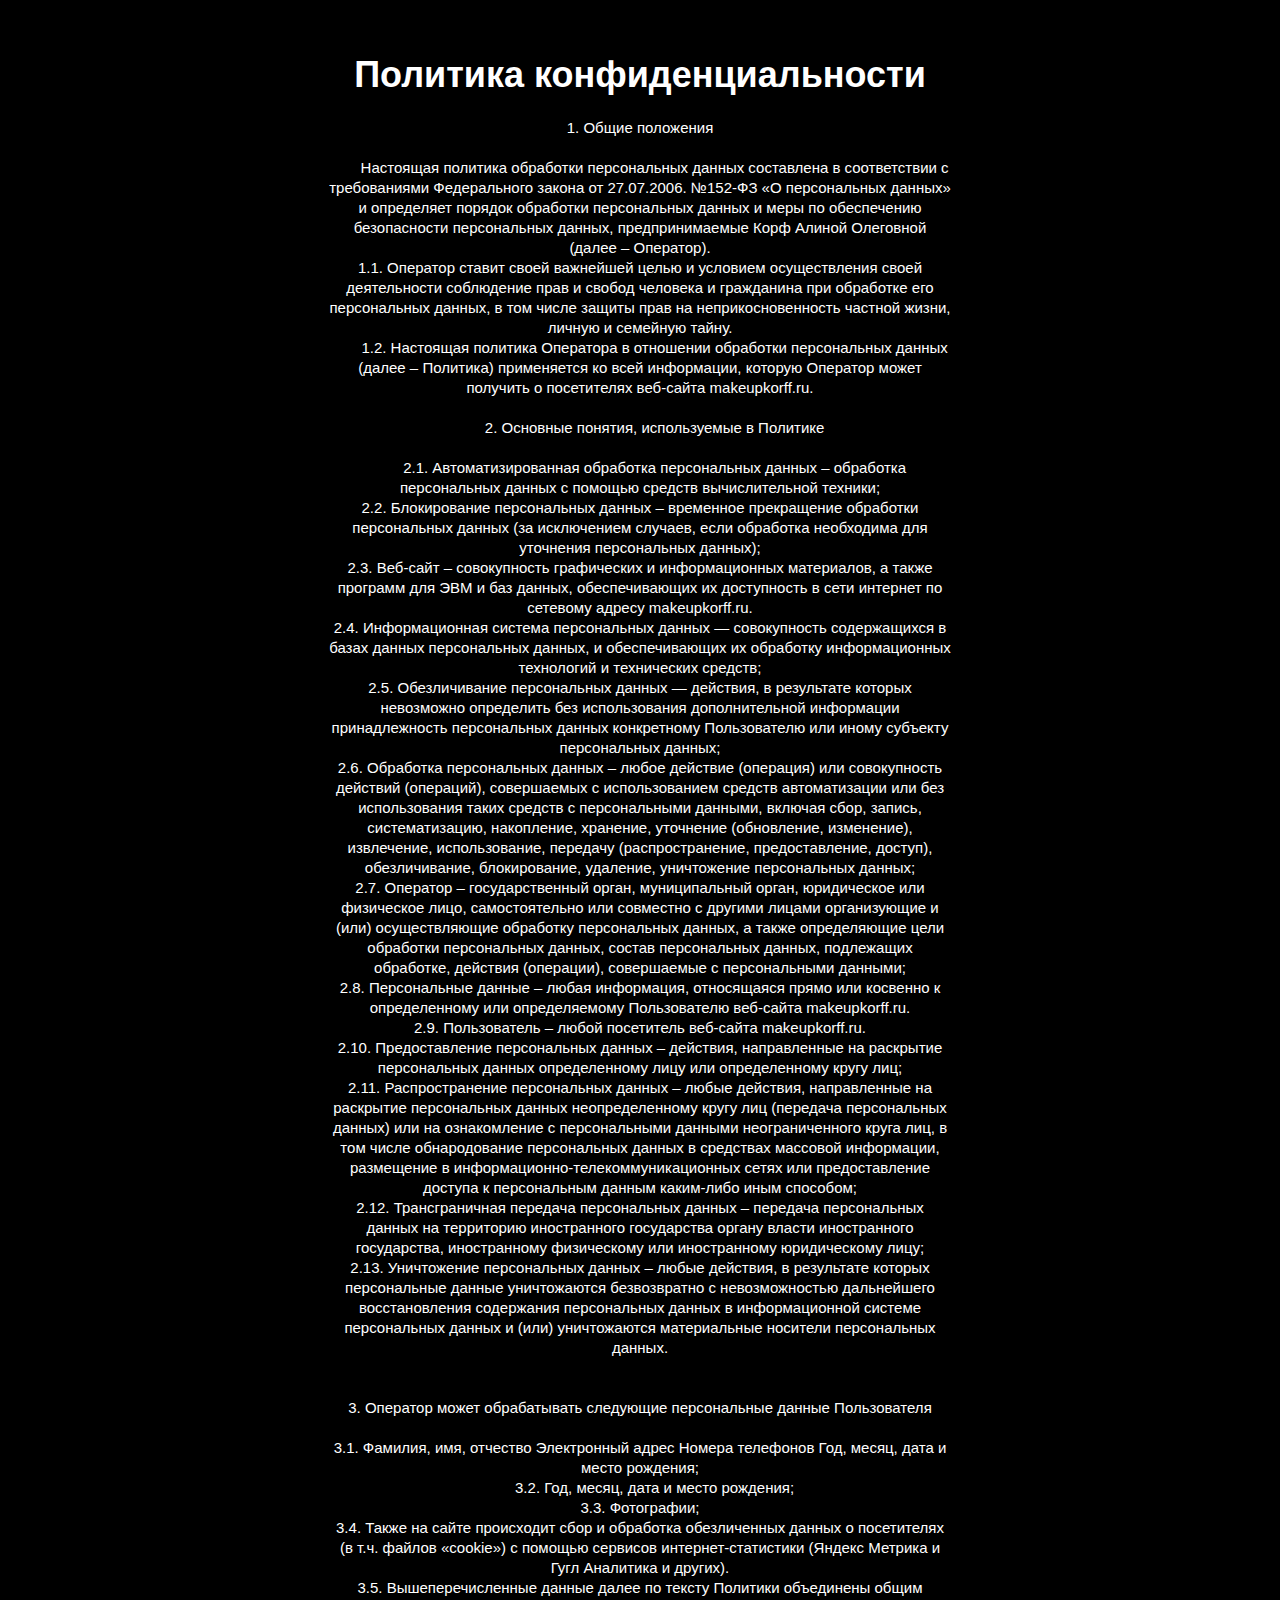
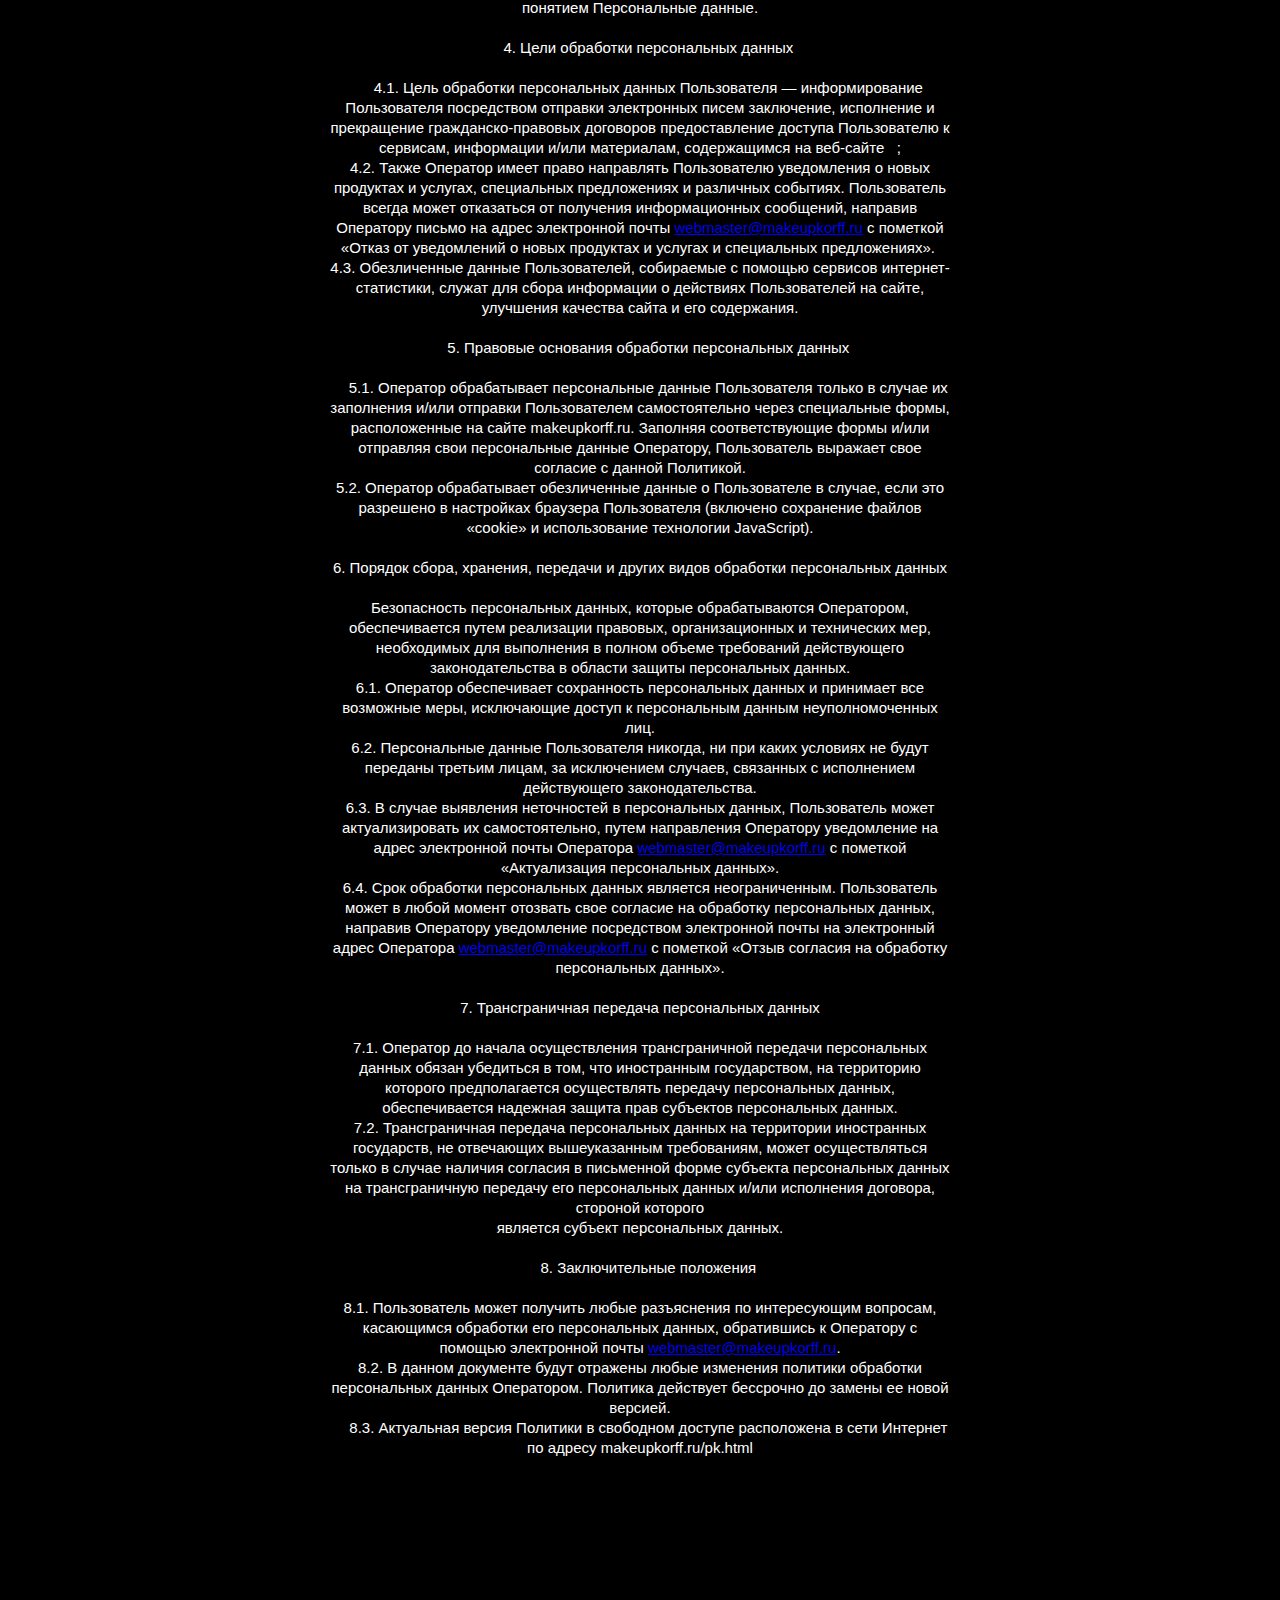
<file: pk.html>
<?xml version="1.0" encoding="UTF-8"?>
<!DOCTYPE html PUBLIC "-//W3C//DTD XHTML 1.0 Transitional//EN" "http://www.w3.org/TR/xhtml1/DTD/xhtml1-transitional.dtd">


<html xmlns="http://www.w3.org/1999/xhtml" xml:lang="ru" lang="ru">
  <head><meta http-equiv="Content-Type" content="text/html; charset=UTF-8" />
    
    <meta name="Generator" content="iWeb 3.0" />
    <meta name="iWeb-Build" content="local-build-20230513" />
    <meta http-equiv="X-UA-Compatible" content="IE=EmulateIE7" />
    <meta name="viewport" content="width=700" />
    <title>Политика конфиденциальности</title>
    <link rel="stylesheet" type="text/css" media="screen,print" href="pk_files/pk.css" />
    <!--[if lt IE 8]><link rel='stylesheet' type='text/css' media='screen,print' href='pk_files/pkIE.css'/><![endif]-->
    <!--[if gte IE 8]><link rel='stylesheet' type='text/css' media='screen,print' href='Media/IE8.css'/><![endif]-->
    <script type="text/javascript" src="Scripts/iWebSite.js"></script>
    <script type="text/javascript" src="Scripts/Widgets/SharedResources/WidgetCommon.js"></script>
    <script type="text/javascript" src="Scripts/Widgets/Navbar/navbar.js"></script>
    <script type="text/javascript" src="pk_files/pk.js"></script>
  </head>
  <body style="background: rgb(0, 0, 0); margin: 0pt; " onload="onPageLoad();" onunload="onPageUnload();">
    <div style="text-align: center; ">
      <div style="margin-bottom: 0px; margin-left: auto; margin-right: auto; margin-top: 0px; overflow: hidden; position: relative; word-wrap: break-word;  background: rgb(0, 0, 0); text-align: left; width: 700px; " id="body_content">
        <div style="margin-left: 0px; position: relative; width: 700px; z-index: 0; " id="nav_layer">
          <div style="height: 0px; line-height: 0px; " class="bumper"> </div>
          <div class="com-apple-iweb-widget-navbar flowDefining" id="widget0" style="margin-left: 347px; margin-top: 0px; opacity: 1.00; position: relative; width: 5px; z-index: 1; ">
    
            <div id="widget0-navbar" class="navbar">

      
              <div id="widget0-bg" class="navbar-bg">

        
                <ul id="widget0-navbar-list" class="navbar-list">
 <li></li> 
</ul>
                
      
</div>
              
    
</div>
          </div>
          <div style="clear: both; height: 0px; line-height: 0px; " class="spacer"> </div>
        </div>
        <div style="height: 50px; margin-left: 0px; position: relative; width: 700px; z-index: 10; " id="header_layer">
          <div style="height: 0px; line-height: 0px; " class="bumper"> </div>
          <div id="id1" style="height: 50px; left: 35px; position: absolute; top: 0px; width: 630px; z-index: 1; " class="style_SkipStroke shape-with-text">
            <div class="text-content style_External_630_50" style="padding: 0px; ">
              <div class="style">
                <p style="padding-bottom: 0pt; padding-top: 0pt; " class="Header">Политика конфиденциальности</p>
              </div>
            </div>
          </div>
        </div>
        <div style="margin-left: 0px; position: relative; width: 700px; z-index: 5; " id="body_layer">
          <div style="height: 0px; line-height: 0px; " class="bumper"> </div>
          <div id="id2" style="height: 3006px; left: 35px; position: absolute; top: 14px; width: 630px; z-index: 1; " class="style_SkipStroke_1 shape-with-text">
            <div class="text-content graphic_shape_layout_style_default_External_630_3006" style="padding: 0px; ">
              <div class="graphic_shape_layout_style_default">
                <p style="padding-top: 0pt; " class="paragraph_style">1. Общие положения<br /></p>
                <p class="paragraph_style"><br /></p>
                <p class="paragraph_style">       Настоящая политика обработки персональных данных составлена в соответствии с требованиями Федерального закона от 27.07.2006. №152-ФЗ «О персональных данных» и определяет порядок обработки персональных данных и меры по обеспечению безопасности персональных данных, предпринимаемые Корф Алиной Олеговной (далее – Оператор).<br /></p>
                <p class="paragraph_style">1.1. Оператор ставит своей важнейшей целью и условием осуществления своей деятельности соблюдение прав и свобод человека и гражданина при обработке его персональных данных, в том числе защиты прав на неприкосновенность частной жизни, личную и семейную тайну.<br /></p>
                <p class="paragraph_style">       1.2. Настоящая политика Оператора в отношении обработки персональных данных (далее – Политика) применяется ко всей информации, которую Оператор может получить о посетителях веб-сайта makeupkorff.ru.<br /></p>
                <p class="paragraph_style">   <br /></p>
                <p class="paragraph_style">       2. Основные понятия, используемые в Политике<br /></p>
                <p class="paragraph_style">   <br /></p>
                <p class="paragraph_style">       2.1. Автоматизированная обработка персональных данных – обработка персональных данных с помощью средств вычислительной техники;<br /></p>
                <p class="paragraph_style">2.2. Блокирование персональных данных – временное прекращение обработки персональных данных (за исключением случаев, если обработка необходима для уточнения персональных данных);<br /></p>
                <p class="paragraph_style">2.3. Веб-сайт – совокупность графических и информационных материалов, а также программ для ЭВМ и баз данных, обеспечивающих их доступность в сети интернет по сетевому адресу makeupkorff.ru.<br /></p>
                <p class="paragraph_style">2.4. Информационная система персональных данных — совокупность содержащихся в базах данных персональных данных, и обеспечивающих их обработку информационных технологий и технических средств;<br /></p>
                <p class="paragraph_style">2.5. Обезличивание персональных данных — действия, в результате которых невозможно определить без использования дополнительной информации принадлежность персональных данных конкретному Пользователю или иному субъекту персональных данных;<br /></p>
                <p class="paragraph_style">2.6. Обработка персональных данных – любое действие (операция) или совокупность действий (операций), совершаемых с использованием средств автоматизации или без использования таких средств с персональными данными, включая сбор, запись, систематизацию, накопление, хранение, уточнение (обновление, изменение), извлечение, использование, передачу (распространение, предоставление, доступ), обезличивание, блокирование, удаление, уничтожение персональных данных;<br /></p>
                <p class="paragraph_style">2.7. Оператор – государственный орган, муниципальный орган, юридическое или физическое лицо, самостоятельно или совместно с другими лицами организующие и (или) осуществляющие обработку персональных данных, а также определяющие цели обработки персональных данных, состав персональных данных, подлежащих обработке, действия (операции), совершаемые с персональными данными;<br /></p>
                <p class="paragraph_style">2.8. Персональные данные – любая информация, относящаяся прямо или косвенно к определенному или определяемому Пользователю веб-сайта makeupkorff.ru.<br /></p>
                <p class="paragraph_style">2.9. Пользователь – любой посетитель веб-сайта makeupkorff.ru.<br /></p>
                <p class="paragraph_style">2.10. Предоставление персональных данных – действия, направленные на раскрытие персональных данных определенному лицу или определенному кругу лиц;<br /></p>
                <p class="paragraph_style">2.11. Распространение персональных данных – любые действия, направленные на раскрытие персональных данных неопределенному кругу лиц (передача персональных данных) или на ознакомление с персональными данными неограниченного круга лиц, в том числе обнародование персональных данных в средствах массовой информации, размещение в информационно-телекоммуникационных сетях или предоставление доступа к персональным данным каким-либо иным способом;<br /></p>
                <p class="paragraph_style">2.12. Трансграничная передача персональных данных – передача персональных данных на территорию иностранного государства органу власти иностранного государства, иностранному физическому или иностранному юридическому лицу;<br /></p>
                <p class="paragraph_style">2.13. Уничтожение персональных данных – любые действия, в результате которых персональные данные уничтожаются безвозвратно с невозможностью дальнейшего восстановления содержания персональных данных в информационной системе персональных данных и (или) уничтожаются материальные носители персональных данных.<br /></p>
                <p class="paragraph_style"><br /></p>
                <p class="paragraph_style"><br /></p>
                <p class="paragraph_style">3. Оператор может обрабатывать следующие персональные данные Пользователя<br /></p>
                <p class="paragraph_style">   <br /></p>
                <p class="paragraph_style"> 3.1. Фамилия, имя, отчество Электронный адрес Номера телефонов Год, месяц, дата и место рождения;<br /></p>
                <p class="paragraph_style">       3.2. Год, месяц, дата и место рождения;<br /></p>
                <p class="paragraph_style">3.3. Фотографии;<br /></p>
                <p class="paragraph_style">3.4. Также на сайте происходит сбор и обработка обезличенных данных о посетителях (в т.ч. файлов «cookie») с помощью сервисов интернет-статистики (Яндекс Метрика и Гугл Аналитика и других).<br /></p>
                <p class="paragraph_style">3.5. Вышеперечисленные данные далее по тексту Политики объединены общим понятием Персональные данные.<br /></p>
                <p class="paragraph_style">   <br /></p>
                <p class="paragraph_style">    4. Цели обработки персональных данных<br /></p>
                <p class="paragraph_style"><br /></p>
                <p class="paragraph_style">    4.1. Цель обработки персональных данных Пользователя — информирование Пользователя посредством отправки электронных писем заключение, исполнение и прекращение гражданско-правовых договоров предоставление доступа Пользователю к сервисам, информации и/или материалам, содержащимся на веб-сайте   ;<br /></p>
                <p class="paragraph_style">4.2. Также Оператор имеет право направлять Пользователю уведомления о новых продуктах и услугах, специальных предложениях и различных событиях. Пользователь всегда может отказаться от получения информационных сообщений, направив Оператору письмо на адрес электронной почты <a title="mailto:webmaster@makeupkorff.ru" href="mailto:webmaster@makeupkorff.ru">webmaster@makeupkorff.ru</a> с пометкой «Отказ от уведомлений о новых продуктах и услугах и специальных предложениях».  <br /></p>
                <p class="paragraph_style">4.3. Обезличенные данные Пользователей, собираемые с помощью сервисов интернет-статистики, служат для сбора информации о действиях Пользователей на сайте, улучшения качества сайта и его содержания.<br /></p>
                <p class="paragraph_style">    <br /></p>
                <p class="paragraph_style">    5. Правовые основания обработки персональных данных<br /></p>
                <p class="paragraph_style"><br /></p>
                <p class="paragraph_style">    5.1. Оператор обрабатывает персональные данные Пользователя только в случае их заполнения и/или отправки Пользователем самостоятельно через специальные формы, расположенные на сайте makeupkorff.ru. Заполняя соответствующие формы и/или отправляя свои персональные данные Оператору, Пользователь выражает свое согласие с данной Политикой.<br /></p>
                <p class="paragraph_style">5.2. Оператор обрабатывает обезличенные данные о Пользователе в случае, если это разрешено в настройках браузера Пользователя (включено сохранение файлов «cookie» и использование технологии JavaScript).<br /></p>
                <p class="paragraph_style"><br /></p>
                <p class="paragraph_style">6. Порядок сбора, хранения, передачи и других видов обработки персональных данных<br /></p>
                <p class="paragraph_style"><br /></p>
                <p class="paragraph_style">Безопасность персональных данных, которые обрабатываются Оператором, обеспечивается путем реализации правовых, организационных и технических мер, необходимых для выполнения в полном объеме требований действующего законодательства в области защиты персональных данных.<br /></p>
                <p class="paragraph_style">6.1. Оператор обеспечивает сохранность персональных данных и принимает все возможные меры, исключающие доступ к персональным данным неуполномоченных лиц.<br /></p>
                <p class="paragraph_style">6.2. Персональные данные Пользователя никогда, ни при каких условиях не будут переданы третьим лицам, за исключением случаев, связанных с исполнением действующего законодательства.<br /></p>
                <p class="paragraph_style">6.3. В случае выявления неточностей в персональных данных, Пользователь может актуализировать их самостоятельно, путем направления Оператору уведомление на адрес электронной почты Оператора <a title="mailto:webmaster@makeupkorff.ru" href="mailto:webmaster@makeupkorff.ru">webmaster@makeupkorff.ru</a> с пометкой «Актуализация персональных данных».<br /></p>
                <p class="paragraph_style">6.4. Срок обработки персональных данных является неограниченным. Пользователь может в любой момент отозвать свое согласие на обработку персональных данных, направив Оператору уведомление посредством электронной почты на электронный адрес Оператора <a title="mailto:webmaster@makeupkorff.ru" href="mailto:webmaster@makeupkorff.ru">webmaster@makeupkorff.ru</a> с пометкой «Отзыв согласия на обработку персональных данных».<br /></p>
                <p class="paragraph_style"><br /></p>
                <p class="paragraph_style">7. Трансграничная передача персональных данных<br /></p>
                <p class="paragraph_style"><br /></p>
                <p class="paragraph_style">7.1. Оператор до начала осуществления трансграничной передачи персональных данных обязан убедиться в том, что иностранным государством, на территорию которого предполагается осуществлять передачу персональных данных, обеспечивается надежная защита прав субъектов персональных данных.<br /></p>
                <p class="paragraph_style">7.2. Трансграничная передача персональных данных на территории иностранных государств, не отвечающих вышеуказанным требованиям, может осуществляться только в случае наличия согласия в письменной форме субъекта персональных данных на трансграничную передачу его персональных данных и/или исполнения договора, стороной которого<br /></p>
                <p class="paragraph_style">является субъект персональных данных.<br /></p>
                <p class="paragraph_style"><br /></p>
                <p class="paragraph_style">    8. Заключительные положения<br /></p>
                <p class="paragraph_style"><br /></p>
                <p class="paragraph_style">8.1. Пользователь может получить любые разъяснения по интересующим вопросам, касающимся обработки его персональных данных, обратившись к Оператору с помощью электронной почты <a title="mailto:webmaster@makeupkorff.ru" href="mailto:webmaster@makeupkorff.ru">webmaster@makeupkorff.ru</a>.<br /></p>
                <p class="paragraph_style">8.2. В данном документе будут отражены любые изменения политики обработки персональных данных Оператором. Политика действует бессрочно до замены ее новой версией.<br /></p>
                <p style="padding-bottom: 0pt; " class="paragraph_style">    8.3. Актуальная версия Политики в свободном доступе расположена в сети Интернет по адресу makeupkorff.ru/pk.html</p>
              </div>
            </div>
          </div>
          <div style="height: 3020px; line-height: 3020px; " class="spacer"> </div>
        </div>
        <div style="height: 150px; margin-left: 0px; position: relative; width: 700px; z-index: 15; " id="footer_layer">
          <div style="height: 0px; line-height: 0px; " class="bumper"> </div>
        </div>
      </div>
    </div>
  </body>
</html>
</file>
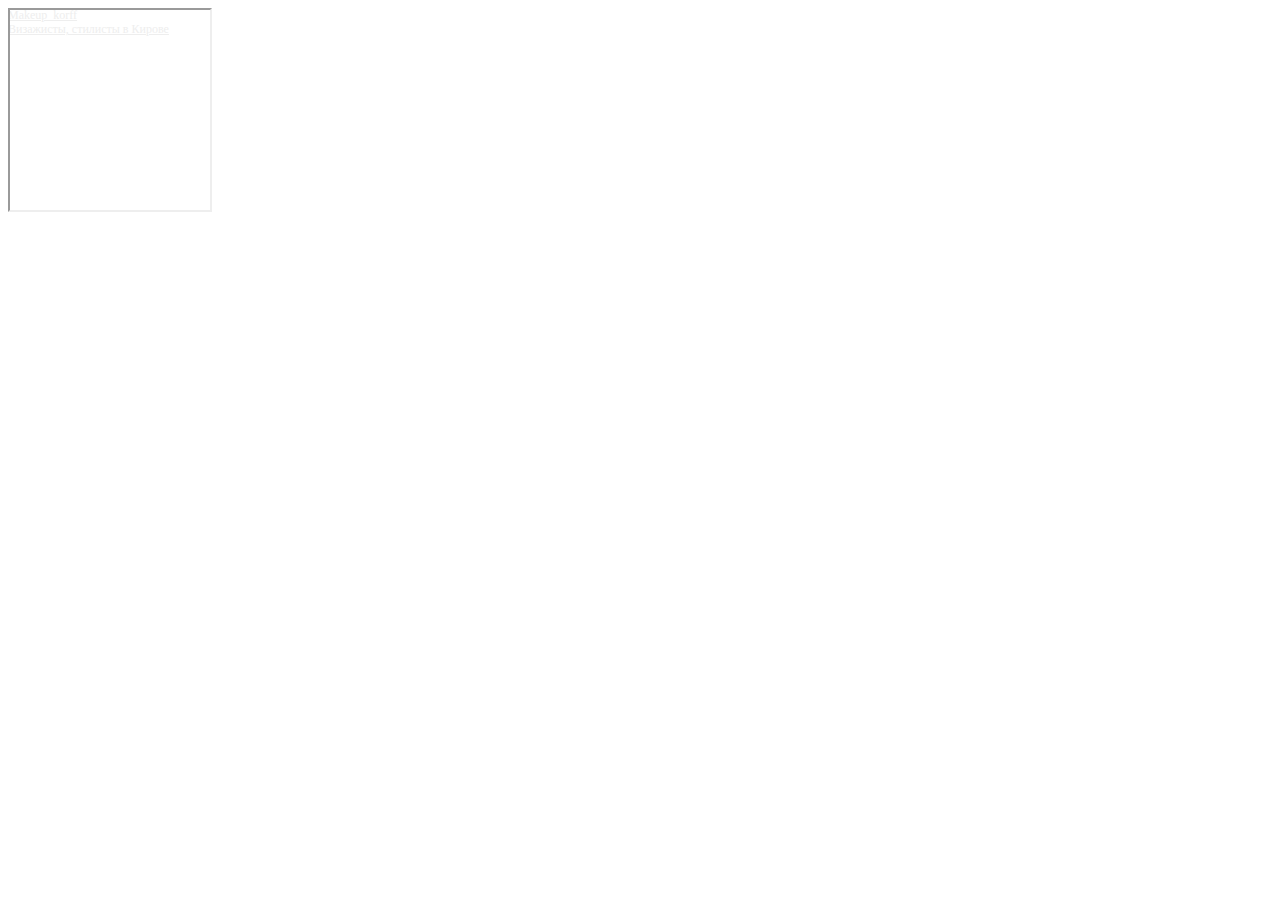
<file: index_files/widget1_markup.html>
<!DOCTYPE HTML PUBLIC "-//W3C//DTD HTML 4.01 Transitional//EN" "http://www.w3.org/TR/html4/loose.dtd">
<html><head><meta http-equiv="Content-Type" content="text/html; charset=UTF-8" /><title></title></head><body><div style="position:relative;overflow:hidden;"><a href="https://yandex.ru/maps/org/makeup_korff/56377164115/?utm_medium=mapframe&utm_source=maps" style="color:#eee;font-size:12px;position:absolute;top:0px;">Makeup_korff</a><a href="https://yandex.ru/maps/46/kirov/category/makeup_artists_stylists/184105806/?utm_medium=mapframe&utm_source=maps" style="color:#eee;font-size:12px;position:absolute;top:14px;">Визажисты, стилисты в Кирове</a><iframe src="https://yandex.ru/map-widget/v1/?ll=49.681980%2C58.602087&mode=search&oid=56377164115&ol=biz&z=19.56" width="200" height="200" frameborder="1" allowfullscreen="true" style="position:relative;"></iframe></div></body></html>
</file>
<file: index_files/index.css>
.style {
    padding: 4px;
}
.paragraph_style {
    color: rgb(255, 255, 255);
    font-family: 'Forum', cursive;
    font-size: 76px;
    font-stretch: normal;
    font-style: normal;
    font-variant: normal;
    font-weight: 700;
    letter-spacing: 0;
    line-height: 54px;
    margin-bottom: 0px;
    margin-left: 0px;
    margin-right: 0px;
    margin-top: 0px;
    opacity: 1.00;
    padding-bottom: 0px;
    padding-top: 0px;
    text-align: center;
    text-decoration: none;
    text-indent: 0px;
    text-transform: none;
}
.paragraph_style_1 {
    color: rgb(255, 255, 255);
    font-family: 'Forum', cursive;
    font-size: 17px;
    font-stretch: normal;
    font-style: normal;
    font-variant: normal;
    font-weight: 400;
    letter-spacing: 0;
    line-height: 24px;
    margin-bottom: 0px;
    margin-left: 0px;
    margin-right: 0px;
    margin-top: 0px;
    opacity: 1.00;
    padding-bottom: 0px;
    padding-top: 0px;
    text-align: center;
    text-decoration: none;
    text-indent: 0px;
    text-transform: none;
}
.paragraph_style_2 {
    color: rgb(255, 255, 255);
    font-family: 'Forum', cursive;
    font-size: 15px;
    font-stretch: normal;
    font-style: normal;
    font-variant: normal;
    font-weight: 400;
    letter-spacing: 0;
    line-height: 20px;
    margin-bottom: 0px;
    margin-left: 0px;
    margin-right: 0px;
    margin-top: 0px;
    opacity: 1.00;
    padding-bottom: 0px;
    padding-top: 0px;
    text-align: center;
    text-decoration: none;
    text-indent: 0px;
    text-transform: none;
}
.style_1 {
    font-family: 'Forum', cursive;
    font-size: 17px;
    font-stretch: normal;
    font-style: normal;
    font-weight: 400;
    line-height: 24px;
}
.paragraph_style_3 {
    color: rgb(255, 255, 255);
    font-family: 'Forum', cursive;
    font-size: 20px;
    font-stretch: normal;
    font-style: normal;
    font-variant: normal;
    font-weight: 400;
    letter-spacing: 0;
    line-height: 27px;
    margin-bottom: 0px;
    margin-left: 0px;
    margin-right: 0px;
    margin-top: 0px;
    opacity: 1.00;
    padding-bottom: 0px;
    padding-top: 0px;
    text-align: center;
    text-decoration: none;
    text-indent: 0px;
    text-transform: none;
}
.style_2 {
    font-family: 'Forum', cursive;
    font-size: 22px;
    font-stretch: normal;
    font-style: normal;
    font-weight: 400;
    line-height: 31px;
}
.paragraph_style_4 {
    color: rgb(255, 255, 255);
    font-family: 'Forum', cursive;
    font-size: 16px;
    font-stretch: normal;
    font-style: normal;
    font-variant: normal;
    font-weight: 400;
    letter-spacing: 0;
    line-height: 21px;
    margin-bottom: 0px;
    margin-left: 0px;
    margin-right: 0px;
    margin-top: 0px;
    opacity: 1.00;
    padding-bottom: 0px;
    padding-top: 0px;
    text-align: left;
    text-decoration: none;
    text-indent: 0px;
    text-transform: none;
}
.paragraph_style_5 {
    color: rgb(255, 255, 255);
    font-family: 'Forum', cursive;
    font-size: 16px;
    font-stretch: normal;
    font-style: normal;
    font-variant: normal;
    font-weight: 400;
    letter-spacing: 0;
    line-height: 21px;
    margin-bottom: 0px;
    margin-left: 0px;
    margin-right: 0px;
    margin-top: 0px;
    opacity: 1.00;
    padding-bottom: 0px;
    padding-top: 0px;
    text-align: center;
    text-decoration: none;
    text-indent: 0px;
    text-transform: none;
}
.paragraph_style_6 {
    color: rgb(191, 30, 0);
    font-family: 'Forum', cursive;
    font-size: 58px;
    font-stretch: normal;
    font-style: normal;
    font-variant: normal;
    font-weight: 400;
    letter-spacing: 0;
    line-height: 80px;
    margin-bottom: 0px;
    margin-left: 0px;
    margin-right: 0px;
    margin-top: 0px;
    opacity: 1.00;
    padding-bottom: 0px;
    padding-top: 0px;
    text-align: center;
    text-decoration: none;
    text-indent: 0px;
    text-transform: none;
}
.style_3 {
    font-family: 'Forum', cursive;
    font-size: 55px;
    font-stretch: normal;
    font-style: normal;
    font-weight: 400;
    line-height: 79px;
}
.style_External_630_458 {
    position: relative;
}
.paragraph_style_7 {
    color: rgb(147, 147, 147);
    font-family: 'Forum', cursive;
    font-size: 17px;
    font-stretch: normal;
    font-style: normal;
    font-variant: normal;
    font-weight: 400;
    letter-spacing: 0;
    line-height: 24px;
    margin-bottom: 0px;
    margin-left: 0px;
    margin-right: 0px;
    margin-top: 0px;
    opacity: 1.00;
    padding-bottom: 0px;
    padding-top: 0px;
    text-align: left;
    text-decoration: none;
    text-indent: 0px;
    text-transform: none;
}
.paragraph_style_8 {
    color: rgb(255, 255, 255);
    font-family: 'Forum', cursive;
    font-size: 29px;
    font-stretch: normal;
    font-style: normal;
    font-variant: normal;
    font-weight: 400;
    letter-spacing: 0;
    line-height: 39px;
    margin-bottom: 0px;
    margin-left: 0px;
    margin-right: 0px;
    margin-top: 0px;
    opacity: 1.00;
    padding-bottom: 0px;
    padding-top: 0px;
    text-align: center;
    text-decoration: none;
    text-indent: 0px;
    text-transform: none;
}
.style_External_532_114 {
    position: relative;
}
.paragraph_style_9 {
    color: rgb(147, 147, 147);
    font-family: 'Forum', cursive;
    font-size: 12px;
    font-stretch: normal;
    font-style: normal;
    font-variant: normal;
    font-weight: 400;
    letter-spacing: 0;
    line-height: 17px;
    margin-bottom: 0px;
    margin-left: 0px;
    margin-right: 0px;
    margin-top: 0px;
    opacity: 1.00;
    padding-bottom: 0px;
    padding-top: 0px;
    text-align: center;
    text-decoration: none;
    text-indent: 0px;
    text-transform: none;
}
.paragraph_style_10 {
    color: rgb(160, 160, 160);
    font-family: 'Forum', cursive;
    font-size: 17px;
    font-stretch: normal;
    font-style: normal;
    font-variant: normal;
    font-weight: 400;
    letter-spacing: 0;
    line-height: 24px;
    margin-bottom: 0px;
    margin-left: 0px;
    margin-right: 0px;
    margin-top: 0px;
    opacity: 1.00;
    padding-bottom: 0px;
    padding-top: 0px;
    text-align: center;
    text-decoration: none;
    text-indent: 0px;
    text-transform: none;
}
.style_SkipStroke_1 {
    background: transparent;
    opacity: 1.00;
}
.style_SkipStroke_2 {
    background: transparent;
    opacity: 1.00;
}
.style_SkipStroke {
    background: transparent;
    opacity: 1.00;
}
.style_SkipStroke_3 {
    background: transparent;
    opacity: 1.00;
}
.style_External_263_125 {
    position: relative;
}
.style_External_630_60 {
    position: relative;
}
.style_External_630_44 {
    position: relative;
}
.style_External_649_104 {
    position: relative;
}
.style_External_387_151 {
    position: relative;
}
.style_External_630_250 {
    position: relative;
}
.Body {
    color: rgb(255, 255, 255);
    font-family: 'Forum', cursive;
    font-size: 15px;
    font-stretch: normal;
    font-style: normal;
    font-variant: normal;
    font-weight: 400;
    letter-spacing: 0;
    line-height: 20px;
    margin-bottom: 0px;
    margin-left: 0px;
    margin-right: 0px;
    margin-top: 0px;
    opacity: 1.00;
    padding-bottom: 0px;
    padding-top: 0px;
    text-align: left;
    text-decoration: none;
    text-indent: 0px;
    text-transform: none;
}
.Header {
    color: rgb(255, 255, 255);
    font-family: 'Forum', cursive;
    font-size: 36px;
    font-stretch: normal;
    font-style: normal;
    font-variant: normal;
    font-weight: 700;
    letter-spacing: 0;
    line-height: 42px;
    margin-bottom: 0px;
    margin-left: 0px;
    margin-right: 0px;
    margin-top: 0px;
    opacity: 1.00;
    padding-bottom: 0px;
    padding-top: 0px;
    text-align: center;
    text-decoration: none;
    text-indent: 0px;
    text-transform: none;
}
.Normal {
    padding: 4px;
}
.Normal_External_630_44 {
    position: relative;
}
.Normal_External_649_104 {
    position: relative;
}
.Normal_External_532_114 {
    position: relative;
}
.Normal_External_630_60 {
    position: relative;
}
.Normal_External_263_125 {
    position: relative;
}
.Normal_External_630_458 {
    position: relative;
}
.Normal_External_387_151 {
    position: relative;
}
.Normal_External_630_250 {
    position: relative;
}
.graphic_generic_body_textbox_style_default_SkipStroke {
    background: transparent;
    opacity: 1.00;
}
.graphic_generic_header_textbox_style_default_SkipStroke {
    background: transparent;
    opacity: 1.00;
}
.graphic_generic_title_textbox_style_default_SkipStroke {
    background: transparent;
    opacity: 1.00;
}
.graphic_image_style_default_SkipStroke {
    background: transparent;
    opacity: 1.00;
}
.graphic_shape_layout_style_default {
    padding: 4px;
}
.graphic_shape_layout_style_default_External_630_32 {
    position: relative;
}
a {
    color: rgb(255, 255, 255);
    text-decoration: underline;
}
a:visited {
    color: rgb(255, 255, 255);
    text-decoration: underline;
}
a.class1 {
    color: rgb(158, 158, 158);
    text-decoration: none;
}
a.class1:visited {
    color: rgb(161, 161, 161);
    text-decoration: none;
}
a.class1:hover {
    color: rgb(158, 158, 158);
    text-decoration: none;
}
a.class2 {
    color: rgb(166, 166, 166);
    text-decoration: none;
}
a.class2:visited {
    color: rgb(166, 166, 166);
    text-decoration: none;
}
a.class2:hover {
    color: rgb(161, 161, 161);
    text-decoration: none;
}
a:hover {
    color: rgb(221, 221, 221);
    text-decoration: underline;
}
#widget1 a {
    color: rgb(255, 255, 255);
    text-decoration: underline;
}
#widget0 a:hover {
    color: rgb(221, 221, 221);
    text-decoration: underline;
}
#widget1 a:hover {
    color: rgb(221, 221, 221);
    text-decoration: underline;
}
#widget0 a:visited {
    color: rgb(255, 255, 255);
    text-decoration: underline;
}
#widget0 a {
    color: rgb(255, 255, 255);
    text-decoration: underline;
}
#widget1 a:visited {
    color: rgb(255, 255, 255);
    text-decoration: underline;
}
.spacer {
    font-size: 1px;
    line-height: 1px;
}
.tinyText {
    font-size: 1px;
    line-height: 1px;
}
.bumper {
    font-size: 1px;
    line-height: 1px;
}
body { 
    -webkit-text-size-adjust: none;
}
div { 
    overflow: visible; 
}
img { 
    border: none; 
}
.InlineBlock { 
    display: inline; 
}
.InlineBlock { 
    display: inline-block; 
}
.inline-block {
    display: inline-block;
    vertical-align: baseline;
    margin-bottom:0.3em;
}
.inline-block.shape-with-text {
    vertical-align: bottom;
}
.vertical-align-middle-middlebox {
    display: table;
}
.vertical-align-middle-innerbox {
    display: table-cell;
    vertical-align: middle;
}
div.paragraph {
    position: relative;
}
li.full-width {
    width: 100;
}
</file>
<file: index_files/indexIE.css>
.inline-block {
    display: inline;
    vertical-align: baseline;
    margin-bottom:-2em;
    margin-top:2em;
    position:relative;
    top:-2em;
}
.vertical-align-middle-middlebox {
    display: block;
    height: auto;
    position: absolute;
    top: 50%;
}
.vertical-align-middle-innerbox {
    display: block;
    position: relative;
    top: -50%;
}
li.full-width {
    width: auto;
}
li div div.inline-block a img {
    text-indent: 0;
}
img {
    -ms-interpolation-mode: bicubic;
}
</file>
<file: Media/IE8.css>
.inline-block {
    display: inline-block;
    vertical-align: baseline;
}
li.full-width {
    width: auto;
}
li div div.inline-block a img {
    text-indent: 0;
}   
img {
    -ms-interpolation-mode: bicubic;
}
</file>
<file: do_files/do.css>
.style {
    padding: 4px;
}
.paragraph_style {
    color: rgb(255, 255, 255);
    font-family: 'ArialMT', 'Arial', sans-serif;
    font-size: 15px;
    font-stretch: normal;
    font-style: normal;
    font-variant: normal;
    font-weight: 400;
    letter-spacing: 0;
    line-height: 20px;
    margin-bottom: 0px;
    margin-left: 0px;
    margin-right: 0px;
    margin-top: 0px;
    opacity: 1.00;
    padding-bottom: 0px;
    padding-top: 0px;
    text-align: center;
    text-decoration: none;
    text-indent: 0px;
    text-transform: none;
}
.style_External_630_50 {
    position: relative;
}
.style_SkipStroke {
    background: transparent;
    opacity: 1.00;
}
.style_SkipStroke_1 {
    background: transparent;
    opacity: 1.00;
}
.Body {
    color: rgb(255, 255, 255);
    font-family: 'ArialMT', 'Arial', sans-serif;
    font-size: 15px;
    font-stretch: normal;
    font-style: normal;
    font-variant: normal;
    font-weight: 400;
    letter-spacing: 0;
    line-height: 20px;
    margin-bottom: 0px;
    margin-left: 0px;
    margin-right: 0px;
    margin-top: 0px;
    opacity: 1.00;
    padding-bottom: 0px;
    padding-top: 0px;
    text-align: left;
    text-decoration: none;
    text-indent: 0px;
    text-transform: none;
}
.Header {
    color: rgb(255, 255, 255);
    font-family: 'Arial-BoldMT', 'Arial', sans-serif;
    font-size: 36px;
    font-stretch: normal;
    font-style: normal;
    font-variant: normal;
    font-weight: 700;
    letter-spacing: 0;
    line-height: 42px;
    margin-bottom: 0px;
    margin-left: 0px;
    margin-right: 0px;
    margin-top: 0px;
    opacity: 1.00;
    padding-bottom: 0px;
    padding-top: 0px;
    text-align: center;
    text-decoration: none;
    text-indent: 0px;
    text-transform: none;
}
.Normal {
    padding: 4px;
}
.Normal_External_630_50 {
    position: relative;
}
.graphic_generic_header_textbox_style_default_SkipStroke {
    background: transparent;
    opacity: 1.00;
}
.graphic_generic_title_textbox_style_default_SkipStroke {
    background: transparent;
    opacity: 1.00;
}
.graphic_shape_layout_style_default_External_630_32 {
    position: relative;
}
.graphic_shape_layout_style_default {
    padding: 4px;
}
#widget1 a {
    color: rgb(255, 255, 255);
    text-decoration: underline;
}
#widget0 a:hover {
    color: rgb(221, 221, 221);
    text-decoration: underline;
}
#widget1 a:hover {
    color: rgb(221, 221, 221);
    text-decoration: underline;
}
#widget0 a:visited {
    color: rgb(255, 255, 255);
    text-decoration: underline;
}
#widget0 a {
    color: rgb(255, 255, 255);
    text-decoration: underline;
}
#widget1 a:visited {
    color: rgb(255, 255, 255);
    text-decoration: underline;
}
.spacer {
    font-size: 1px;
    line-height: 1px;
}
.bumper {
    font-size: 1px;
    line-height: 1px;
}
body { 
    -webkit-text-size-adjust: none;
}
div { 
    overflow: visible; 
}
img { 
    border: none; 
}
.InlineBlock { 
    display: inline; 
}
.InlineBlock { 
    display: inline-block; 
}
.inline-block {
    display: inline-block;
    vertical-align: baseline;
    margin-bottom:0.3em;
}
.inline-block.shape-with-text {
    vertical-align: bottom;
}
.vertical-align-middle-middlebox {
    display: table;
}
.vertical-align-middle-innerbox {
    display: table-cell;
    vertical-align: middle;
}
div.paragraph {
    position: relative;
}
li.full-width {
    width: 100;
}
</file>
<file: do_files/doIE.css>
.inline-block {
    display: inline;
    vertical-align: baseline;
    margin-bottom:-2em;
    margin-top:2em;
    position:relative;
    top:-2em;
}
.vertical-align-middle-middlebox {
    display: block;
    height: auto;
    position: absolute;
    top: 50%;
}
.vertical-align-middle-innerbox {
    display: block;
    position: relative;
    top: -50%;
}
li.full-width {
    width: auto;
}
li div div.inline-block a img {
    text-indent: 0;
}
img {
    -ms-interpolation-mode: bicubic;
}
</file>
<file: pk_files/pk.css>
.style {
    padding: 4px;
}
.paragraph_style {
    color: rgb(255, 255, 255);
    font-family: 'ArialMT', 'Arial', sans-serif;
    font-size: 15px;
    font-stretch: normal;
    font-style: normal;
    font-variant: normal;
    font-weight: 400;
    letter-spacing: 0;
    line-height: 20px;
    margin-bottom: 0px;
    margin-left: 0px;
    margin-right: 0px;
    margin-top: 0px;
    opacity: 1.00;
    padding-bottom: 0px;
    padding-top: 0px;
    text-align: center;
    text-decoration: none;
    text-indent: 0px;
    text-transform: none;
}
.style_External_630_50 {
    position: relative;
}
.style_SkipStroke {
    background: transparent;
    opacity: 1.00;
}
.style_SkipStroke_1 {
    background: transparent;
    opacity: 1.00;
}
.Body {
    color: rgb(255, 255, 255);
    font-family: 'ArialMT', 'Arial', sans-serif;
    font-size: 15px;
    font-stretch: normal;
    font-style: normal;
    font-variant: normal;
    font-weight: 400;
    letter-spacing: 0;
    line-height: 20px;
    margin-bottom: 0px;
    margin-left: 0px;
    margin-right: 0px;
    margin-top: 0px;
    opacity: 1.00;
    padding-bottom: 0px;
    padding-top: 0px;
    text-align: left;
    text-decoration: none;
    text-indent: 0px;
    text-transform: none;
}
.Header {
    color: rgb(255, 255, 255);
    font-family: 'Arial-BoldMT', 'Arial', sans-serif;
    font-size: 36px;
    font-stretch: normal;
    font-style: normal;
    font-variant: normal;
    font-weight: 700;
    letter-spacing: 0;
    line-height: 42px;
    margin-bottom: 0px;
    margin-left: 0px;
    margin-right: 0px;
    margin-top: 0px;
    opacity: 1.00;
    padding-bottom: 0px;
    padding-top: 0px;
    text-align: center;
    text-decoration: none;
    text-indent: 0px;
    text-transform: none;
}
.Normal {
    padding: 4px;
}
.Normal_External_630_50 {
    position: relative;
}
.graphic_generic_header_textbox_style_default_SkipStroke {
    background: transparent;
    opacity: 1.00;
}
.graphic_generic_title_textbox_style_default_SkipStroke {
    background: transparent;
    opacity: 1.00;
}
.graphic_shape_layout_style_default_External_630_32 {
    position: relative;
}
.graphic_shape_layout_style_default {
    padding: 4px;
}
.bumper {
    font-size: 1px;
    line-height: 1px;
}
#widget0 a:hover {
    color: rgb(221, 221, 221);
    text-decoration: underline;
}
#widget0 a:visited {
    color: rgb(255, 255, 255);
    text-decoration: underline;
}
#widget0 a {
    color: rgb(255, 255, 255);
    text-decoration: underline;
}
.spacer {
    font-size: 1px;
    line-height: 1px;
}
body { 
    -webkit-text-size-adjust: none;
}
div { 
    overflow: visible; 
}
img { 
    border: none; 
}
.InlineBlock { 
    display: inline; 
}
.InlineBlock { 
    display: inline-block; 
}
.inline-block {
    display: inline-block;
    vertical-align: baseline;
    margin-bottom:0.3em;
}
.inline-block.shape-with-text {
    vertical-align: bottom;
}
.vertical-align-middle-middlebox {
    display: table;
}
.vertical-align-middle-innerbox {
    display: table-cell;
    vertical-align: middle;
}
div.paragraph {
    position: relative;
}
li.full-width {
    width: 100;
}
</file>
<file: pk_files/pkIE.css>
.inline-block {
    display: inline;
    vertical-align: baseline;
    margin-bottom:-2em;
    margin-top:2em;
    position:relative;
    top:-2em;
}
.vertical-align-middle-middlebox {
    display: block;
    height: auto;
    position: absolute;
    top: 50%;
}
.vertical-align-middle-innerbox {
    display: block;
    position: relative;
    top: -50%;
}
li.full-width {
    width: auto;
}
li div div.inline-block a img {
    text-indent: 0;
}
img {
    -ms-interpolation-mode: bicubic;
}
</file>
